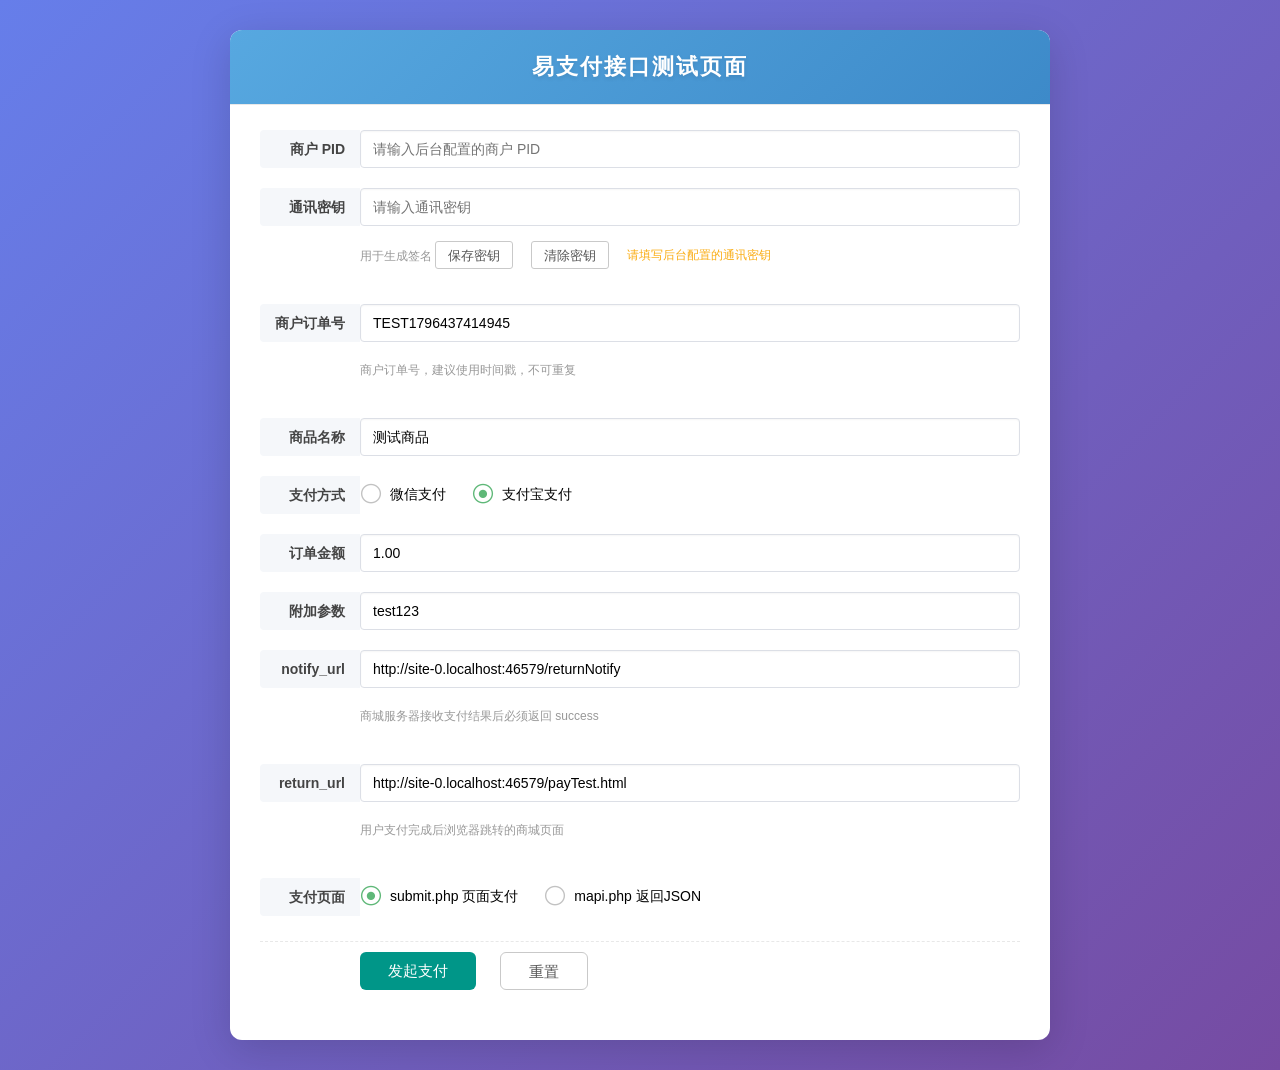
<file: src/main/webapp/payTest.html>
<!DOCTYPE html>
<html lang="zh-CN">
<head>
    <meta charset="UTF-8">
    <meta name="viewport" content="width=device-width, initial-scale=1.0">
    <title>易支付接口测试页面</title>
    <link rel="stylesheet" href="layui/css/layui.css" media="all"/>
    <style>
        * {
            margin: 0;
            padding: 0;
            box-sizing: border-box;
        }

        body {
            padding: 30px 20px;
            background: linear-gradient(135deg, #667eea 0%, #764ba2 100%);
            min-height: 100vh;
            font-family: "Microsoft YaHei", "PingFang SC", "Helvetica Neue", Arial, sans-serif;
        }

        .container {
            max-width: 820px;
            margin: 0 auto;
            background: #ffffff;
            padding: 0;
            border-radius: 12px;
            box-shadow: 0 10px 40px rgba(0, 0, 0, 0.15);
            overflow: hidden;
        }

        /* 顶部标题栏 */
        .page-header {
            background: linear-gradient(135deg, #57a8e0 0%, #3d8ac9 100%);
            padding: 22px 30px;
            border-bottom: 1px solid #e8e8e8;
        }

        .page-header h1 {
            text-align: center;
            color: #fff;
            font-size: 22px;
            font-weight: 600;
            letter-spacing: 2px;
            margin: 0;
            text-shadow: 0 2px 4px rgba(0,0,0,0.1);
        }

        /* 表单区域 */
        .form-wrapper {
            padding: 25px 30px 30px;
        }

        .layui-form-item {
            margin-bottom: 20px;
        }

        .layui-form-label {
            padding: 9px 15px;
            font-weight: 600;
            color: #444;
            background-color: #f5f7fa;
            border-radius: 4px 0 0 4px;
            min-width: 100px;
        }

        .layui-input-block {
            margin-left: 100px !important;
        }

        .layui-input {
            height: 38px;
            line-height: 38px;
            border: 1px solid #dcdfe6;
            border-radius: 4px;
            padding: 0 12px;
            transition: all 0.3s ease;
            box-shadow: inset 0 1px 2px rgba(0,0,0,0.04);
        }

        .layui-input:focus {
            border-color: #57a8e0;
            box-shadow: inset 0 1px 2px rgba(0,0,0,0.04), 0 0 0 3px rgba(87, 168, 224, 0.12);
            outline: none;
        }

        .layui-form-mid.layui-word-aux {
            color: #999;
            font-size: 12px;
            line-height: 38px;
            padding-left: 5px;
        }

        /* 密钥操作按钮 - 放在辅助文字区域 */
        .key-actions {
            display: inline-flex;
            align-items: center;
            gap: 8px;
            margin-top: 6px;
        }

        .key-actions .layui-btn {
            height: 28px;
            line-height: 28px;
            padding: 0 12px;
            font-size: 13px;
            border-radius: 3px;
            transition: all 0.2s ease;
        }

        .key-actions .layui-btn:hover {
            transform: translateY(-1px);
            box-shadow: 0 2px 6px rgba(0,0,0,0.12);
        }

        .key-status {
            display: inline-block;
            margin-left: 10px;
            color: #666;
            font-size: 12px;
            line-height: 28px;
        }

        .key-status.success {
            color: #52c41a;
        }

        .key-status.warning {
            color: #faad14;
        }

        /* 单选按钮美化 */
        .layui-form-radio {
            margin: 4px 12px 4px 0;
        }

        /* 提交按钮区域 */
        .submit-group {
            padding-top: 10px;
            border-top: 1px dashed #e8e8e8;
            margin-top: 25px;
            padding-left: 0;
        }

        .submit-group .layui-btn {
            height: 38px;
            line-height: 38px;
            padding: 0 28px;
            font-size: 15px;
            border-radius: 6px;
            transition: all 0.3s ease;
            margin-right: 10px;
        }

        .submit-group .layui-btn:hover {
            transform: translateY(-2px);
            box-shadow: 0 4px 12px rgba(0,0,0,0.15);
        }

        .submit-group .layui-btn-primary:hover {
            border-color: #57a8e0;
            color: #57a8e0;
        }

        /* 结果区域 */
        .result-box {
            margin: 0;
            padding: 0;
            background: #fafbfc;
            border-top: 1px solid #e8e8e8;
            display: none;
        }

        .result-box .result-header {
            background: #f0f5fa;
            padding: 14px 30px;
            border-bottom: 1px solid #e8e8e8;
        }

        .result-box .result-header h3 {
            margin: 0;
            font-size: 16px;
            color: #3d8ac9;
            font-weight: 600;
        }

        .result-box .result-body {
            padding: 20px 30px;
        }

        .order-info {
            margin: 15px 0;
            padding: 14px 18px;
            background: linear-gradient(135deg, #e8f4ff 0%, #f0f8ff 100%);
            border-radius: 6px;
            border-left: 4px solid #57a8e0;
        }

        .order-info p {
            margin: 6px 0;
            line-height: 1.8;
            color: #555;
        }

        .order-info p strong {
            color: #333;
        }

        .qrcode-container {
            text-align: center;
            margin: 20px 0;
        }

        .qrcode-img {
            max-width: 200px;
            height: auto;
            border-radius: 8px;
            box-shadow: 0 4px 12px rgba(0,0,0,0.1);
        }

        .result-box .layui-btn-container {
            margin: 18px 0;
            padding-left: 0;
        }

        .result-box .layui-btn {
            height: 34px;
            line-height: 34px;
            padding: 0 18px;
            font-size: 13px;
            border-radius: 4px;
            transition: all 0.2s ease;
        }

        .result-box .layui-btn:hover {
            transform: translateY(-1px);
            box-shadow: 0 2px 6px rgba(0,0,0,0.12);
        }

        .result-details {
            margin-top: 15px;
        }

        .result-details pre {
            background: #2d3748;
            color: #e2e8f0;
            padding: 16px 20px;
            border-radius: 6px;
            font-size: 13px;
            line-height: 1.6;
            overflow-x: auto;
            max-height: 400px;
            overflow-y: auto;
        }

        /* 滚动条美化 */
        .result-details pre::-webkit-scrollbar {
            width: 6px;
            height: 6px;
        }

        .result-details pre::-webkit-scrollbar-thumb {
            background: #4a5568;
            border-radius: 3px;
        }

        .result-details pre::-webkit-scrollbar-track {
            background: #2d3748;
        }

        /* loading */
        #loading {
            text-align: center;
            display: none;
        }

        #loading img {
            display: inline-block;
        }

        /* 响应式 */
        @media (max-width: 600px) {
            body {
                padding: 15px 10px;
            }

            .container {
                border-radius: 8px;
            }

            .page-header {
                padding: 18px 15px;
            }

            .page-header h1 {
                font-size: 18px;
            }

            .form-wrapper {
                padding: 20px 15px;
            }

            .layui-form-label {
                min-width: 80px;
                padding: 8px 10px;
                font-size: 13px;
            }

            .layui-input-block {
                margin-left: 80px !important;
            }

            .result-box .result-header,
            .result-box .result-body {
                padding: 14px 15px;
            }
        }
    </style>
</head>
<body>
<div class="container">
    <div class="page-header">
        <h1>易支付接口测试页面</h1>
    </div>

    <!-- 添加居中的loading图标 -->
    <!--<div id="loading"><img src="payPage/loading.gif" alt="加载中..."></div>-->

    <div class="form-wrapper">
        <form class="layui-form" action="" lay-filter="payForm">
            <div class="layui-form-item">
                <label class="layui-form-label">商户 PID</label>
                <div class="layui-input-block">
                    <input type="text" name="pid" placeholder="请输入后台配置的商户 PID" autocomplete="off" class="layui-input">
                </div>
            </div>

            <div class="layui-form-item">
                <label class="layui-form-label">通讯密钥</label>
                <div class="layui-input-block">
                    <input type="text" name="key" placeholder="请输入通讯密钥" autocomplete="off" class="layui-input"
                           id="keyInput">
                    <div class="layui-form-mid layui-word-aux">
                        用于生成签名
                        <div class="key-actions">
                            <button type="button" class="layui-btn layui-btn-primary layui-btn-sm" id="saveKeyBtn">保存密钥</button>
                            <button type="button" class="layui-btn layui-btn-primary layui-btn-sm" id="clearKeyBtn">清除密钥</button>
                            <span class="key-status" id="keyStatus"></span>
                        </div>
                    </div>
                </div>
            </div>

            <div class="layui-form-item">
                <label class="layui-form-label">商户订单号</label>
                <div class="layui-input-block">
                    <input type="text" name="out_trade_no" placeholder="请输入商户订单号" autocomplete="off" class="layui-input"
                           value="">
                    <div class="layui-form-mid layui-word-aux">商户订单号，建议使用时间戳，不可重复</div>
                </div>
            </div>

            <div class="layui-form-item">
                <label class="layui-form-label">商品名称</label>
                <div class="layui-input-block">
                    <input type="text" name="name" placeholder="请输入商品名称" autocomplete="off" class="layui-input"
                           value="测试商品">
                </div>
            </div>

            <div class="layui-form-item">
                <label class="layui-form-label">支付方式</label>
                <div class="layui-input-block">
                    <input type="radio" name="type" value="1" title="微信支付">
                    <input type="radio" name="type" value="2" title="支付宝支付" checked>
                </div>
            </div>

            <div class="layui-form-item">
                <label class="layui-form-label">订单金额</label>
                <div class="layui-input-block">
                    <input type="number" name="money" placeholder="请输入订单金额" autocomplete="off" class="layui-input"
                           step="0.01" value="1.00">
                </div>
            </div>

            <div class="layui-form-item">
                <label class="layui-form-label">附加参数</label>
                <div class="layui-input-block">
                    <input type="text" name="param" placeholder="请输入附加参数(可选)" autocomplete="off"
                           class="layui-input" value="test123">
                </div>
            </div>

            <div class="layui-form-item">
                <label class="layui-form-label">notify_url</label>
                <div class="layui-input-block">
                    <input type="url" name="notifyUrl" autocomplete="off" class="layui-input">
                    <div class="layui-form-mid layui-word-aux">商城服务器接收支付结果后必须返回 success</div>
                </div>
            </div>

            <div class="layui-form-item">
                <label class="layui-form-label">return_url</label>
                <div class="layui-input-block">
                    <input type="url" name="returnUrl" autocomplete="off" class="layui-input">
                    <div class="layui-form-mid layui-word-aux">用户支付完成后浏览器跳转的商城页面</div>
                </div>
            </div>

            <div class="layui-form-item">
                <label class="layui-form-label">支付页面</label>
                <div class="layui-input-block">
                    <input type="radio" name="mode" value="submit" title="submit.php 页面支付" checked>
                    <input type="radio" name="mode" value="mapi" title="mapi.php 返回JSON">
                </div>
            </div>

            <div class="layui-form-item submit-group">
                <div class="layui-input-block">
                    <button class="layui-btn" lay-submit lay-filter="createOrder">发起支付</button>
                    <button type="reset" class="layui-btn layui-btn-primary">重置</button>
                </div>
            </div>
        </form>
    </div>

    <div class="result-box" id="resultBox">
        <div class="result-header">
            <h3>支付信息</h3>
        </div>
        <div class="result-body">
            <div class="order-info" id="orderInfo"></div>
            <div class="qrcode-container" id="qrcodeContainer"></div>
            <div class="layui-btn-container">
                <button class="layui-btn layui-btn-normal" id="checkOrderBtn">查询订单状态</button>
                <button class="layui-btn layui-btn-danger" id="closeOrderBtn">关闭订单</button>
            </div>
            <div class="result-details" id="resultDetails"></div>
        </div>
    </div>
</div>

<script src="layui/layui.js"></script>
<script>
    layui.use(['form', 'layer', 'jquery'], function () {
        var form = layui.form;
        var layer = layui.layer;
        var $ = layui.jquery;

        // 页面加载完成后生成时间戳作为默认订单号，并尝试加载保存的密钥
        $(document).ready(function () {
            $("input[name='pid']").val(localStorage.getItem('paymentTestPid') || '');
            $("input[name='out_trade_no']").val('TEST' + new Date().getTime());
            $("input[name='notifyUrl']").val(window.location.origin + '/returnNotify');
            $("input[name='returnUrl']").val(window.location.origin + '/payTest.html');
            showReturnQuery();

            // 尝试从localStorage加载保存的密钥
            loadSavedKey();
        });

        // 保存密钥到localStorage
        $('#saveKeyBtn').click(function () {
            var key = $('#keyInput').val().trim();
            if (key) {
                localStorage.setItem('paymentTestKey', key);
                localStorage.setItem('paymentTestPid', $("input[name='pid']").val().trim());
                $('#keyStatus').text('密钥已保存').addClass('success').removeClass('warning');
                setTimeout(() => {
                    $('#keyStatus').text('');
                }, 3000);
            } else {
                layer.msg('请输入有效的密钥', {icon: 2});
            }
        });

        // 从localStorage清除密钥
        $('#clearKeyBtn').click(function () {
            localStorage.removeItem('paymentTestKey');
            $('#keyInput').val('');
            $('#keyStatus').text('密钥已清除').addClass('warning').removeClass('success');
            setTimeout(() => {
                $('#keyStatus').text('');
            }, 3000);
        });

        // 从localStorage加载保存的密钥
        function loadSavedKey() {
            var savedKey = localStorage.getItem('paymentTestKey');
            if (savedKey) {
                $('#keyInput').val(savedKey);
                $('#keyStatus').text('已加载保存的密钥').addClass('success').removeClass('warning');
                setTimeout(() => {
                    $('#keyStatus').text('');
                }, 3000);
            } else {
                // 密钥由后台生成或修改，不能使用固定默认值
                $('#keyInput').val('');
                $('#keyStatus').text('请填写后台配置的通讯密钥').addClass('warning').removeClass('success');
            }
        }

        // 创建标准易支付订单
        form.on('submit(createOrder)', function (data) {
            var formData = data.field;

            if (!formData.pid || !formData.pid.trim()) {
                layer.msg('请输入后台配置的商户 PID', {icon: 2});
                return false;
            }
            if (!formData.key || !formData.key.trim()) {
                layer.msg('请填写后台配置的通讯密钥', {icon: 2});
                return false;
            }

            var type = formData.type === '1' ? 'wxpay' : 'alipay';
            var requestData = {
                pid: formData.pid,
                type: type,
                out_trade_no: formData.out_trade_no,
                notify_url: formData.notifyUrl,
                return_url: formData.returnUrl,
                name: formData.name,
                money: formData.money,
                param: formData.param || '',
                sign_type: 'MD5'
            };
            requestData.sign = makeEpaySign(requestData, formData.key);

            if (formData.mode === 'submit') {
                window.location.href = '/submit.php?' + $.param(requestData);
                return false;
            }

            $.ajax({
                url: '/mapi.php',
                method: 'GET',
                data: requestData,
                dataType: 'json',
                success: function (res) {
                    if (res.code === 1) {
                        showEpayResult(res, requestData, formData.key);
                    } else {
                        layer.msg('创建订单失败: ' + res.msg, {icon: 2});
                    }
                },
                error: function () {
                    layer.msg('mapi.php 请求失败，请检查接口地址和签名', {icon: 2});
                }
            });

            return false;
        });

        function makeEpaySign(params, key) {
            var content = Object.keys(params)
                .filter(function (name) {
                    return name !== 'sign' && name !== 'sign_type' &&
                        params[name] !== undefined && params[name] !== null && params[name] !== '';
                })
                .sort()
                .map(function (name) {
                    return name + '=' + params[name];
                }).join('&');
            return md5(content + key);
        }

        function showEpayResult(data, requestData, key) {
            $('#resultBox').show();
            $('#orderInfo').html('<p><strong>商户订单号：</strong>' + requestData.out_trade_no +
                '</p><p><strong>接口订单号：</strong>' + (data.trade_no || data.orderId || '') +
                '</p><p><strong>支付方式：</strong>' + requestData.type +
                '</p><p><strong>金额：</strong>' + requestData.money + ' 元</p>');
            $('#qrcodeContainer').html('<p>API 返回结果：</p><pre>' +
                $('<div>').text(JSON.stringify(data, null, 2)).html() + '</pre>' +
                (data.qrcode ? '<p><img class="qrcode-img" src="https://api.qrserver.com/v1/create-qr-code/?size=240x240&ecc=H&data=' + encodeURIComponent(data.qrcode) + '" alt="支付二维码"></p>' : ''));
            $('#resultDetails').data('outTradeNo', requestData.out_trade_no);
            $('#resultDetails').data('orderId', data.orderId || '');
            $('#resultDetails').data('pid', requestData.pid);
            $('#resultDetails').data('key', key);
            $('#resultDetails').data('type', requestData.type);
        }

        // 调用标准易支付 query.php
        $('#checkOrderBtn').click(function () {
            var outTradeNo = $('#resultDetails').data('outTradeNo');
            var pid = $('#resultDetails').data('pid');
            var key = $('#resultDetails').data('key');
            if (!outTradeNo || !pid || !key) {
                layer.msg('请先创建订单', {icon: 2});
                return;
            }

            var requestData = {
                pid: pid,
                out_trade_no: outTradeNo,
                sign_type: 'MD5'
            };
            requestData.sign = makeEpaySign(requestData, key);

            $.ajax({
                url: '/query.php',
                method: 'GET',
                data: requestData,
                dataType: 'json',
                success: function (res) {
                    $('#resultDetails').html('<pre>' +
                        $('<div>').text(JSON.stringify(res, null, 2)).html() + '</pre>');
                },
                error: function () {
                    layer.msg('query.php 请求失败', {icon: 2});
                }
            });
        });

        // 关闭订单
        $('#closeOrderBtn').click(function () {
            var orderId = $('#resultDetails').data('orderId');
            var key = $('#resultDetails').data('key');
            if (!orderId || !key) {
                layer.msg('缺少订单信息', {icon: 2});
                return;
            }

            var sign = md5(orderId + key);

            $.ajax({
                url: '/closeOrder',
                method: 'POST',
                data: {
                    orderId: orderId,
                    sign: sign
                },
                dataType: 'json',
                success: function (res) {
                    if (res.code === 1) {
                        layer.msg('订单关闭成功', {icon: 1});
                    } else {
                        layer.msg('关闭订单失败: ' + res.msg, {icon: 2});
                    }
                },
                error: function () {
                    layer.msg('关闭订单请求失败', {icon: 2});
                }
            });
        });

        function showReturnQuery() {
            if (!window.location.search || window.location.pathname.indexOf('payTest.html') < 0) {
                return;
            }
            var query = new URLSearchParams(window.location.search);
            if (query.get('trade_status') || query.get('out_trade_no')) {
                $('#resultBox').show();
                $('#orderInfo').html('<p><strong>商城页面跳转通知参数：</strong></p><pre>' +
                    $('<div>').text(JSON.stringify(Object.fromEntries(query.entries()), null, 2)).html() +
                    '</pre>');
            }
        }

        // 简单的MD5实现（实际项目中应引入完整的md5.js库）
        function md5(string) {
            function encodeUTF8(s) {
                return unescape(encodeURIComponent(s));
            }

            function hex(md5) {
                return md5.map(function (i) {
                    return (i < 16 ? '0' : '') + i.toString(16);
                }).join('');
            }

            function md5cycle(x, k) {
                var a = x[0], b = x[1], c = x[2], d = x[3];

                a = ff(a, b, c, d, k[0], 7, -680876936);
                d = ff(d, a, b, c, k[1], 12, -389564586);
                c = ff(c, d, a, b, k[2], 17, 606105819);
                b = ff(b, c, d, a, k[3], 22, -1044525330);
                a = ff(a, b, c, d, k[4], 7, -176418897);
                d = ff(d, a, b, c, k[5], 12, 1200080426);
                c = ff(c, d, a, b, k[6], 17, -1473231341);
                b = ff(b, c, d, a, k[7], 22, -45705983);
                a = ff(a, b, c, d, k[8], 7, 1770035416);
                d = ff(d, a, b, c, k[9], 12, -1958414417);
                c = ff(c, d, a, b, k[10], 17, -42063);
                b = ff(b, c, d, a, k[11], 22, -1990404162);
                a = ff(a, b, c, d, k[12], 7, 1804603682);
                d = ff(d, a, b, c, k[13], 12, -40341101);
                c = ff(c, d, a, b, k[14], 17, -1502002290);
                b = ff(b, c, d, a, k[15], 22, 1236535329);

                a = gg(a, b, c, d, k[1], 5, -165796510);
                d = gg(d, a, b, c, k[6], 9, -1069501632);
                c = gg(c, d, a, b, k[11], 14, 643717713);
                b = gg(b, c, d, a, k[0], 20, -373897302);
                a = gg(a, b, c, d, k[5], 5, -701558691);
                d = gg(d, a, b, c, k[10], 9, 38016083);
                c = gg(c, d, a, b, k[15], 14, -660478335);
                b = gg(b, c, d, a, k[4], 20, -405537848);
                a = gg(a, b, c, d, k[9], 5, 568446438);
                d = gg(d, a, b, c, k[14], 9, -1019803690);
                c = gg(c, d, a, b, k[3], 14, -187363961);
                b = gg(b, c, d, a, k[8], 20, 1163531501);
                a = gg(a, b, c, d, k[13], 5, -1444681467);
                d = gg(d, a, b, c, k[2], 9, -51403784);
                c = gg(c, d, a, b, k[7], 14, 1735328473);
                b = gg(b, c, d, a, k[12], 20, -1926607734);

                a = hh(a, b, c, d, k[5], 4, -378558);
                d = hh(d, a, b, c, k[8], 11, -2022574463);
                c = hh(c, d, a, b, k[11], 16, 1839030562);
                b = hh(b, c, d, a, k[14], 23, -35309556);
                a = hh(a, b, c, d, k[1], 4, -1530992060);
                d = hh(d, a, b, c, k[4], 11, 1272893353);
                c = hh(c, d, a, b, k[7], 16, -155497632);
                b = hh(b, c, d, a, k[10], 23, -1094730640);
                a = hh(a, b, c, d, k[13], 4, 681279174);
                d = hh(d, a, b, c, k[0], 11, -358537222);
                c = hh(c, d, a, b, k[3], 16, -722521979);
                b = hh(b, c, d, a, k[6], 23, 76029189);
                a = hh(a, b, c, d, k[9], 4, -640364487);
                d = hh(d, a, b, c, k[12], 11, -421815835);
                c = hh(c, d, a, b, k[15], 16, 530742520);
                b = hh(b, c, d, a, k[2], 23, -995338651);

                a = ii(a, b, c, d, k[0], 6, -198630844);
                d = ii(d, a, b, c, k[7], 10, 1126891415);
                c = ii(c, d, a, b, k[14], 15, -1416354905);
                b = ii(b, c, d, a, k[5], 21, -57434055);
                a = ii(a, b, c, d, k[12], 6, 1700485571);
                d = ii(d, a, b, c, k[3], 10, -1894986606);
                c = ii(c, d, a, b, k[10], 15, -1051523);
                b = ii(b, c, d, a, k[1], 21, -2054922799);
                a = ii(a, b, c, d, k[8], 6, 1873313359);
                d = ii(d, a, b, c, k[15], 10, -30611744);
                c = ii(c, d, a, b, k[6], 15, -1560198380);
                b = ii(b, c, d, a, k[13], 21, 1309151649);
                a = ii(a, b, c, d, k[4], 6, -145523070);
                d = ii(d, a, b, c, k[11], 10, -1120210379);
                c = ii(c, d, a, b, k[2], 15, 718787259);
                b = ii(b, c, d, a, k[9], 21, -343485551);

                x[0] = add32(a, x[0]);
                x[1] = add32(b, x[1]);
                x[2] = add32(c, x[2]);
                x[3] = add32(d, x[3]);
            }

            function cmn(q, a, b, x, s, t) {
                a = add32(add32(a, q), add32(x, t));
                return add32((a << s) | (a >>> (32 - s)), b);
            }

            function ff(a, b, c, d, x, s, t) {
                return cmn((b & c) | ((~b) & d), a, b, x, s, t);
            }

            function gg(a, b, c, d, x, s, t) {
                return cmn((b & d) | (c & (~d)), a, b, x, s, t);
            }

            function hh(a, b, c, d, x, s, t) {
                return cmn(b ^ c ^ d, a, b, x, s, t);
            }

            function ii(a, b, c, d, x, s, t) {
                return cmn(c ^ (b | (~d)), a, b, x, s, t);
            }

            function md5blk(s) {
                var md5blks = [],
                    i;
                for (i = 0; i < 64; i += 4) {
                    md5blks[i >> 2] = s.charCodeAt(i) + (s.charCodeAt(i + 1) << 8) + (s.charCodeAt(i + 2) << 16) + (s.charCodeAt(i + 3) << 24);
                }
                return md5blks;
            }

            var hex_chr = '0123456789abcdef'.split('');

            function rhex(n) {
                var s = '',
                    j = 0;
                for (; j < 4; j++)
                    s += hex_chr[(n >> (j * 8 + 4)) & 0x0F] + hex_chr[(n >> (j * 8)) & 0x0F];
                return s;
            }

            function hex(x) {
                for (var i = 0; i < x.length; i++)
                    x[i] = rhex(x[i]);
                return x.join('');
            }

            function md5(s) {
                return hex(md51(s));
            }

            function md51(s) {
                var n = s.length,
                    state = [1732584193, -271733879, -1732584194, 271733878],
                    i;
                for (i = 64; i <= s.length; i += 64) {
                    md5cycle(state, md5blk(s.substring(i - 64, i)));
                }
                s = s.substring(i - 64);
                var tail = [0, 0, 0, 0, 0, 0, 0, 0, 0, 0, 0, 0, 0, 0, 0, 0];
                for (i = 0; i < s.length; i++)
                    tail[i >> 2] |= s.charCodeAt(i) << ((i % 4) << 3);
                tail[i >> 2] |= 0x80 << ((i % 4) << 3);
                if (i > 55) {
                    md5cycle(state, tail);
                    for (i = 0; i < 16; i++) tail[i] = 0;
                }
                tail[14] = n * 8;
                md5cycle(state, tail);
                return state;
            }

            function add32(a, b) {
                return (a + b) & 0xFFFFFFFF;
            }

            if (md5('hello') != '5d41402abc4b2a76b9719d911017c592') {
                function add32(x, y) {
                    var lsw = (x & 0xFFFF) + (y & 0xFFFF),
                        msw = (x >> 16) + (y >> 16) + (lsw >> 16);
                    return (msw << 16) | (lsw & 0xFFFF);
                }
            }

            return md5(encodeUTF8(string));
        }
    });
</script>
</body>
</html>
</file>
<file: src/main/webapp/layui/css/layui.css>
/** layui-v2.4.5 MIT License By https://www.layui.com */
 .layui-inline,img{display:inline-block;vertical-align:middle}h1,h2,h3,h4,h5,h6{font-weight:400}.layui-edge,.layui-header,.layui-inline,.layui-main{position:relative}.layui-elip,.layui-form-checkbox span,.layui-form-pane .layui-form-label{text-overflow:ellipsis;white-space:nowrap}.layui-btn,.layui-edge,.layui-inline,img{vertical-align:middle}.layui-btn,.layui-disabled,.layui-icon,.layui-unselect{-webkit-user-select:none;-ms-user-select:none;-moz-user-select:none}blockquote,body,button,dd,div,dl,dt,form,h1,h2,h3,h4,h5,h6,input,li,ol,p,pre,td,textarea,th,ul{margin:0;padding:0;-webkit-tap-highlight-color:rgba(0,0,0,0)}a:active,a:hover{outline:0}img{border:none}li{list-style:none}table{border-collapse:collapse;border-spacing:0}h4,h5,h6{font-size:100%}button,input,optgroup,option,select,textarea{font-family:inherit;font-size:inherit;font-style:inherit;font-weight:inherit;outline:0}pre{white-space:pre-wrap;white-space:-moz-pre-wrap;white-space:-pre-wrap;white-space:-o-pre-wrap;word-wrap:break-word}body{line-height:24px;font:14px Helvetica Neue,Helvetica,PingFang SC,Tahoma,Arial,sans-serif}hr{height:1px;margin:10px 0;border:0;clear:both}a{color:#333;text-decoration:none}a:hover{color:#777}a cite{font-style:normal;*cursor:pointer}.layui-border-box,.layui-border-box *{box-sizing:border-box}.layui-box,.layui-box *{box-sizing:content-box}.layui-clear{clear:both;*zoom:1}.layui-clear:after{content:'\20';clear:both;*zoom:1;display:block;height:0}.layui-inline{*display:inline;*zoom:1}.layui-edge{display:inline-block;width:0;height:0;border-width:6px;border-style:dashed;border-color:transparent;overflow:hidden}.layui-edge-top{top:-4px;border-bottom-color:#999;border-bottom-style:solid}.layui-edge-right{border-left-color:#999;border-left-style:solid}.layui-edge-bottom{top:2px;border-top-color:#999;border-top-style:solid}.layui-edge-left{border-right-color:#999;border-right-style:solid}.layui-elip{overflow:hidden}.layui-disabled,.layui-disabled:hover{color:#d2d2d2!important;cursor:not-allowed!important}.layui-circle{border-radius:100%}.layui-show{display:block!important}.layui-hide{display:none!important}@font-face{font-family:layui-icon;src:url(../font/iconfont.eot?v=240);src:url(../font/iconfont.eot?v=240#iefix) format('embedded-opentype'),url(../font/iconfont.svg?v=240#iconfont) format('svg'),url(../font/iconfont.woff?v=240) format('woff'),url(../font/iconfont.ttf?v=240) format('truetype')}.layui-icon{font-family:layui-icon!important;font-size:16px;font-style:normal;-webkit-font-smoothing:antialiased;-moz-osx-font-smoothing:grayscale}.layui-icon-reply-fill:before{content:"\e611"}.layui-icon-set-fill:before{content:"\e614"}.layui-icon-menu-fill:before{content:"\e60f"}.layui-icon-search:before{content:"\e615"}.layui-icon-share:before{content:"\e641"}.layui-icon-set-sm:before{content:"\e620"}.layui-icon-engine:before{content:"\e628"}.layui-icon-close:before{content:"\1006"}.layui-icon-close-fill:before{content:"\1007"}.layui-icon-chart-screen:before{content:"\e629"}.layui-icon-star:before{content:"\e600"}.layui-icon-circle-dot:before{content:"\e617"}.layui-icon-chat:before{content:"\e606"}.layui-icon-release:before{content:"\e609"}.layui-icon-list:before{content:"\e60a"}.layui-icon-chart:before{content:"\e62c"}.layui-icon-ok-circle:before{content:"\1005"}.layui-icon-layim-theme:before{content:"\e61b"}.layui-icon-table:before{content:"\e62d"}.layui-icon-right:before{content:"\e602"}.layui-icon-left:before{content:"\e603"}.layui-icon-cart-simple:before{content:"\e698"}.layui-icon-face-cry:before{content:"\e69c"}.layui-icon-face-smile:before{content:"\e6af"}.layui-icon-survey:before{content:"\e6b2"}.layui-icon-tree:before{content:"\e62e"}.layui-icon-upload-circle:before{content:"\e62f"}.layui-icon-add-circle:before{content:"\e61f"}.layui-icon-download-circle:before{content:"\e601"}.layui-icon-templeate-1:before{content:"\e630"}.layui-icon-util:before{content:"\e631"}.layui-icon-face-surprised:before{content:"\e664"}.layui-icon-edit:before{content:"\e642"}.layui-icon-speaker:before{content:"\e645"}.layui-icon-down:before{content:"\e61a"}.layui-icon-file:before{content:"\e621"}.layui-icon-layouts:before{content:"\e632"}.layui-icon-rate-half:before{content:"\e6c9"}.layui-icon-add-circle-fine:before{content:"\e608"}.layui-icon-prev-circle:before{content:"\e633"}.layui-icon-read:before{content:"\e705"}.layui-icon-404:before{content:"\e61c"}.layui-icon-carousel:before{content:"\e634"}.layui-icon-help:before{content:"\e607"}.layui-icon-code-circle:before{content:"\e635"}.layui-icon-water:before{content:"\e636"}.layui-icon-username:before{content:"\e66f"}.layui-icon-find-fill:before{content:"\e670"}.layui-icon-about:before{content:"\e60b"}.layui-icon-location:before{content:"\e715"}.layui-icon-up:before{content:"\e619"}.layui-icon-pause:before{content:"\e651"}.layui-icon-date:before{content:"\e637"}.layui-icon-layim-uploadfile:before{content:"\e61d"}.layui-icon-delete:before{content:"\e640"}.layui-icon-play:before{content:"\e652"}.layui-icon-top:before{content:"\e604"}.layui-icon-friends:before{content:"\e612"}.layui-icon-refresh-3:before{content:"\e9aa"}.layui-icon-ok:before{content:"\e605"}.layui-icon-layer:before{content:"\e638"}.layui-icon-face-smile-fine:before{content:"\e60c"}.layui-icon-dollar:before{content:"\e659"}.layui-icon-group:before{content:"\e613"}.layui-icon-layim-download:before{content:"\e61e"}.layui-icon-picture-fine:before{content:"\e60d"}.layui-icon-link:before{content:"\e64c"}.layui-icon-diamond:before{content:"\e735"}.layui-icon-log:before{content:"\e60e"}.layui-icon-rate-solid:before{content:"\e67a"}.layui-icon-fonts-del:before{content:"\e64f"}.layui-icon-unlink:before{content:"\e64d"}.layui-icon-fonts-clear:before{content:"\e639"}.layui-icon-triangle-r:before{content:"\e623"}.layui-icon-circle:before{content:"\e63f"}.layui-icon-radio:before{content:"\e643"}.layui-icon-align-center:before{content:"\e647"}.layui-icon-align-right:before{content:"\e648"}.layui-icon-align-left:before{content:"\e649"}.layui-icon-loading-1:before{content:"\e63e"}.layui-icon-return:before{content:"\e65c"}.layui-icon-fonts-strong:before{content:"\e62b"}.layui-icon-upload:before{content:"\e67c"}.layui-icon-dialogue:before{content:"\e63a"}.layui-icon-video:before{content:"\e6ed"}.layui-icon-headset:before{content:"\e6fc"}.layui-icon-cellphone-fine:before{content:"\e63b"}.layui-icon-add-1:before{content:"\e654"}.layui-icon-face-smile-b:before{content:"\e650"}.layui-icon-fonts-html:before{content:"\e64b"}.layui-icon-form:before{content:"\e63c"}.layui-icon-cart:before{content:"\e657"}.layui-icon-camera-fill:before{content:"\e65d"}.layui-icon-tabs:before{content:"\e62a"}.layui-icon-fonts-code:before{content:"\e64e"}.layui-icon-fire:before{content:"\e756"}.layui-icon-set:before{content:"\e716"}.layui-icon-fonts-u:before{content:"\e646"}.layui-icon-triangle-d:before{content:"\e625"}.layui-icon-tips:before{content:"\e702"}.layui-icon-picture:before{content:"\e64a"}.layui-icon-more-vertical:before{content:"\e671"}.layui-icon-flag:before{content:"\e66c"}.layui-icon-loading:before{content:"\e63d"}.layui-icon-fonts-i:before{content:"\e644"}.layui-icon-refresh-1:before{content:"\e666"}.layui-icon-rmb:before{content:"\e65e"}.layui-icon-home:before{content:"\e68e"}.layui-icon-user:before{content:"\e770"}.layui-icon-notice:before{content:"\e667"}.layui-icon-login-weibo:before{content:"\e675"}.layui-icon-voice:before{content:"\e688"}.layui-icon-upload-drag:before{content:"\e681"}.layui-icon-login-qq:before{content:"\e676"}.layui-icon-snowflake:before{content:"\e6b1"}.layui-icon-file-b:before{content:"\e655"}.layui-icon-template:before{content:"\e663"}.layui-icon-auz:before{content:"\e672"}.layui-icon-console:before{content:"\e665"}.layui-icon-app:before{content:"\e653"}.layui-icon-prev:before{content:"\e65a"}.layui-icon-website:before{content:"\e7ae"}.layui-icon-next:before{content:"\e65b"}.layui-icon-component:before{content:"\e857"}.layui-icon-more:before{content:"\e65f"}.layui-icon-login-wechat:before{content:"\e677"}.layui-icon-shrink-right:before{content:"\e668"}.layui-icon-spread-left:before{content:"\e66b"}.layui-icon-camera:before{content:"\e660"}.layui-icon-note:before{content:"\e66e"}.layui-icon-refresh:before{content:"\e669"}.layui-icon-female:before{content:"\e661"}.layui-icon-male:before{content:"\e662"}.layui-icon-password:before{content:"\e673"}.layui-icon-senior:before{content:"\e674"}.layui-icon-theme:before{content:"\e66a"}.layui-icon-tread:before{content:"\e6c5"}.layui-icon-praise:before{content:"\e6c6"}.layui-icon-star-fill:before{content:"\e658"}.layui-icon-rate:before{content:"\e67b"}.layui-icon-template-1:before{content:"\e656"}.layui-icon-vercode:before{content:"\e679"}.layui-icon-cellphone:before{content:"\e678"}.layui-icon-screen-full:before{content:"\e622"}.layui-icon-screen-restore:before{content:"\e758"}.layui-icon-cols:before{content:"\e610"}.layui-icon-export:before{content:"\e67d"}.layui-icon-print:before{content:"\e66d"}.layui-icon-slider:before{content:"\e714"}.layui-main{width:1140px;margin:0 auto}.layui-header{z-index:1000;height:60px}.layui-header a:hover{transition:all .5s;-webkit-transition:all .5s}.layui-side{position:fixed;left:0;top:0;bottom:0;z-index:999;width:200px;overflow-x:hidden}.layui-side-scroll{position:relative;width:220px;height:100%;overflow-x:hidden}.layui-body{position:absolute;left:200px;right:0;top:0;bottom:0;z-index:998;width:auto;overflow:hidden;overflow-y:auto;box-sizing:border-box}.layui-layout-body{overflow:hidden}.layui-layout-admin .layui-header{background-color:#23262E}.layui-layout-admin .layui-side{top:60px;width:200px;overflow-x:hidden}.layui-layout-admin .layui-body{top:60px;bottom:44px}.layui-layout-admin .layui-main{width:auto;margin:0 15px}.layui-layout-admin .layui-footer{position:fixed;left:200px;right:0;bottom:0;height:44px;line-height:44px;padding:0 15px;background-color:#eee}.layui-layout-admin .layui-logo{position:absolute;left:0;top:0;width:200px;height:100%;line-height:60px;text-align:center;color:#009688;font-size:16px}.layui-layout-admin .layui-header .layui-nav{background:0 0}.layui-layout-left{position:absolute!important;left:200px;top:0}.layui-layout-right{position:absolute!important;right:0;top:0}.layui-container{position:relative;margin:0 auto;padding:0 15px;box-sizing:border-box}.layui-fluid{position:relative;margin:0 auto;padding:0 15px}.layui-row:after,.layui-row:before{content:'';display:block;clear:both}.layui-col-lg1,.layui-col-lg10,.layui-col-lg11,.layui-col-lg12,.layui-col-lg2,.layui-col-lg3,.layui-col-lg4,.layui-col-lg5,.layui-col-lg6,.layui-col-lg7,.layui-col-lg8,.layui-col-lg9,.layui-col-md1,.layui-col-md10,.layui-col-md11,.layui-col-md12,.layui-col-md2,.layui-col-md3,.layui-col-md4,.layui-col-md5,.layui-col-md6,.layui-col-md7,.layui-col-md8,.layui-col-md9,.layui-col-sm1,.layui-col-sm10,.layui-col-sm11,.layui-col-sm12,.layui-col-sm2,.layui-col-sm3,.layui-col-sm4,.layui-col-sm5,.layui-col-sm6,.layui-col-sm7,.layui-col-sm8,.layui-col-sm9,.layui-col-xs1,.layui-col-xs10,.layui-col-xs11,.layui-col-xs12,.layui-col-xs2,.layui-col-xs3,.layui-col-xs4,.layui-col-xs5,.layui-col-xs6,.layui-col-xs7,.layui-col-xs8,.layui-col-xs9{position:relative;display:block;box-sizing:border-box}.layui-col-xs1,.layui-col-xs10,.layui-col-xs11,.layui-col-xs12,.layui-col-xs2,.layui-col-xs3,.layui-col-xs4,.layui-col-xs5,.layui-col-xs6,.layui-col-xs7,.layui-col-xs8,.layui-col-xs9{float:left}.layui-col-xs1{width:8.33333333%}.layui-col-xs2{width:16.66666667%}.layui-col-xs3{width:25%}.layui-col-xs4{width:33.33333333%}.layui-col-xs5{width:41.66666667%}.layui-col-xs6{width:50%}.layui-col-xs7{width:58.33333333%}.layui-col-xs8{width:66.66666667%}.layui-col-xs9{width:75%}.layui-col-xs10{width:83.33333333%}.layui-col-xs11{width:91.66666667%}.layui-col-xs12{width:100%}.layui-col-xs-offset1{margin-left:8.33333333%}.layui-col-xs-offset2{margin-left:16.66666667%}.layui-col-xs-offset3{margin-left:25%}.layui-col-xs-offset4{margin-left:33.33333333%}.layui-col-xs-offset5{margin-left:41.66666667%}.layui-col-xs-offset6{margin-left:50%}.layui-col-xs-offset7{margin-left:58.33333333%}.layui-col-xs-offset8{margin-left:66.66666667%}.layui-col-xs-offset9{margin-left:75%}.layui-col-xs-offset10{margin-left:83.33333333%}.layui-col-xs-offset11{margin-left:91.66666667%}.layui-col-xs-offset12{margin-left:100%}@media screen and (max-width:768px){.layui-hide-xs{display:none!important}.layui-show-xs-block{display:block!important}.layui-show-xs-inline{display:inline!important}.layui-show-xs-inline-block{display:inline-block!important}}@media screen and (min-width:768px){.layui-container{width:750px}.layui-hide-sm{display:none!important}.layui-show-sm-block{display:block!important}.layui-show-sm-inline{display:inline!important}.layui-show-sm-inline-block{display:inline-block!important}.layui-col-sm1,.layui-col-sm10,.layui-col-sm11,.layui-col-sm12,.layui-col-sm2,.layui-col-sm3,.layui-col-sm4,.layui-col-sm5,.layui-col-sm6,.layui-col-sm7,.layui-col-sm8,.layui-col-sm9{float:left}.layui-col-sm1{width:8.33333333%}.layui-col-sm2{width:16.66666667%}.layui-col-sm3{width:25%}.layui-col-sm4{width:33.33333333%}.layui-col-sm5{width:41.66666667%}.layui-col-sm6{width:50%}.layui-col-sm7{width:58.33333333%}.layui-col-sm8{width:66.66666667%}.layui-col-sm9{width:75%}.layui-col-sm10{width:83.33333333%}.layui-col-sm11{width:91.66666667%}.layui-col-sm12{width:100%}.layui-col-sm-offset1{margin-left:8.33333333%}.layui-col-sm-offset2{margin-left:16.66666667%}.layui-col-sm-offset3{margin-left:25%}.layui-col-sm-offset4{margin-left:33.33333333%}.layui-col-sm-offset5{margin-left:41.66666667%}.layui-col-sm-offset6{margin-left:50%}.layui-col-sm-offset7{margin-left:58.33333333%}.layui-col-sm-offset8{margin-left:66.66666667%}.layui-col-sm-offset9{margin-left:75%}.layui-col-sm-offset10{margin-left:83.33333333%}.layui-col-sm-offset11{margin-left:91.66666667%}.layui-col-sm-offset12{margin-left:100%}}@media screen and (min-width:992px){.layui-container{width:970px}.layui-hide-md{display:none!important}.layui-show-md-block{display:block!important}.layui-show-md-inline{display:inline!important}.layui-show-md-inline-block{display:inline-block!important}.layui-col-md1,.layui-col-md10,.layui-col-md11,.layui-col-md12,.layui-col-md2,.layui-col-md3,.layui-col-md4,.layui-col-md5,.layui-col-md6,.layui-col-md7,.layui-col-md8,.layui-col-md9{float:left}.layui-col-md1{width:8.33333333%}.layui-col-md2{width:16.66666667%}.layui-col-md3{width:25%}.layui-col-md4{width:33.33333333%}.layui-col-md5{width:41.66666667%}.layui-col-md6{width:50%}.layui-col-md7{width:58.33333333%}.layui-col-md8{width:66.66666667%}.layui-col-md9{width:75%}.layui-col-md10{width:83.33333333%}.layui-col-md11{width:91.66666667%}.layui-col-md12{width:100%}.layui-col-md-offset1{margin-left:8.33333333%}.layui-col-md-offset2{margin-left:16.66666667%}.layui-col-md-offset3{margin-left:25%}.layui-col-md-offset4{margin-left:33.33333333%}.layui-col-md-offset5{margin-left:41.66666667%}.layui-col-md-offset6{margin-left:50%}.layui-col-md-offset7{margin-left:58.33333333%}.layui-col-md-offset8{margin-left:66.66666667%}.layui-col-md-offset9{margin-left:75%}.layui-col-md-offset10{margin-left:83.33333333%}.layui-col-md-offset11{margin-left:91.66666667%}.layui-col-md-offset12{margin-left:100%}}@media screen and (min-width:1200px){.layui-container{width:1170px}.layui-hide-lg{display:none!important}.layui-show-lg-block{display:block!important}.layui-show-lg-inline{display:inline!important}.layui-show-lg-inline-block{display:inline-block!important}.layui-col-lg1,.layui-col-lg10,.layui-col-lg11,.layui-col-lg12,.layui-col-lg2,.layui-col-lg3,.layui-col-lg4,.layui-col-lg5,.layui-col-lg6,.layui-col-lg7,.layui-col-lg8,.layui-col-lg9{float:left}.layui-col-lg1{width:8.33333333%}.layui-col-lg2{width:16.66666667%}.layui-col-lg3{width:25%}.layui-col-lg4{width:33.33333333%}.layui-col-lg5{width:41.66666667%}.layui-col-lg6{width:50%}.layui-col-lg7{width:58.33333333%}.layui-col-lg8{width:66.66666667%}.layui-col-lg9{width:75%}.layui-col-lg10{width:83.33333333%}.layui-col-lg11{width:91.66666667%}.layui-col-lg12{width:100%}.layui-col-lg-offset1{margin-left:8.33333333%}.layui-col-lg-offset2{margin-left:16.66666667%}.layui-col-lg-offset3{margin-left:25%}.layui-col-lg-offset4{margin-left:33.33333333%}.layui-col-lg-offset5{margin-left:41.66666667%}.layui-col-lg-offset6{margin-left:50%}.layui-col-lg-offset7{margin-left:58.33333333%}.layui-col-lg-offset8{margin-left:66.66666667%}.layui-col-lg-offset9{margin-left:75%}.layui-col-lg-offset10{margin-left:83.33333333%}.layui-col-lg-offset11{margin-left:91.66666667%}.layui-col-lg-offset12{margin-left:100%}}.layui-col-space1{margin:-.5px}.layui-col-space1>*{padding:.5px}.layui-col-space3{margin:-1.5px}.layui-col-space3>*{padding:1.5px}.layui-col-space5{margin:-2.5px}.layui-col-space5>*{padding:2.5px}.layui-col-space8{margin:-3.5px}.layui-col-space8>*{padding:3.5px}.layui-col-space10{margin:-5px}.layui-col-space10>*{padding:5px}.layui-col-space12{margin:-6px}.layui-col-space12>*{padding:6px}.layui-col-space15{margin:-7.5px}.layui-col-space15>*{padding:7.5px}.layui-col-space18{margin:-9px}.layui-col-space18>*{padding:9px}.layui-col-space20{margin:-10px}.layui-col-space20>*{padding:10px}.layui-col-space22{margin:-11px}.layui-col-space22>*{padding:11px}.layui-col-space25{margin:-12.5px}.layui-col-space25>*{padding:12.5px}.layui-col-space30{margin:-15px}.layui-col-space30>*{padding:15px}.layui-btn,.layui-input,.layui-select,.layui-textarea,.layui-upload-button{outline:0;-webkit-appearance:none;transition:all .3s;-webkit-transition:all .3s;box-sizing:border-box}.layui-elem-quote{margin-bottom:10px;padding:15px;line-height:22px;border-left:5px solid #009688;border-radius:0 2px 2px 0;background-color:#f2f2f2}.layui-quote-nm{border-style:solid;border-width:1px 1px 1px 5px;background:0 0}.layui-elem-field{margin-bottom:10px;padding:0;border-width:1px;border-style:solid}.layui-elem-field legend{margin-left:20px;padding:0 10px;font-size:20px;font-weight:300}.layui-field-title{margin:10px 0 20px;border-width:1px 0 0}.layui-field-box{padding:10px 15px}.layui-field-title .layui-field-box{padding:10px 0}.layui-progress{position:relative;height:6px;border-radius:20px;background-color:#e2e2e2}.layui-progress-bar{position:absolute;left:0;top:0;width:0;max-width:100%;height:6px;border-radius:20px;text-align:right;background-color:#5FB878;transition:all .3s;-webkit-transition:all .3s}.layui-progress-big,.layui-progress-big .layui-progress-bar{height:18px;line-height:18px}.layui-progress-text{position:relative;top:-20px;line-height:18px;font-size:12px;color:#666}.layui-progress-big .layui-progress-text{position:static;padding:0 10px;color:#fff}.layui-collapse{border-width:1px;border-style:solid;border-radius:2px}.layui-colla-content,.layui-colla-item{border-top-width:1px;border-top-style:solid}.layui-colla-item:first-child{border-top:none}.layui-colla-title{position:relative;height:42px;line-height:42px;padding:0 15px 0 35px;color:#333;background-color:#f2f2f2;cursor:pointer;font-size:14px;overflow:hidden}.layui-colla-content{display:none;padding:10px 15px;line-height:22px;color:#666}.layui-colla-icon{position:absolute;left:15px;top:0;font-size:14px}.layui-card{margin-bottom:15px;border-radius:2px;background-color:#fff;box-shadow:0 1px 2px 0 rgba(0,0,0,.05)}.layui-card:last-child{margin-bottom:0}.layui-card-header{position:relative;height:42px;line-height:42px;padding:0 15px;border-bottom:1px solid #f6f6f6;color:#333;border-radius:2px 2px 0 0;font-size:14px}.layui-bg-black,.layui-bg-blue,.layui-bg-cyan,.layui-bg-green,.layui-bg-orange,.layui-bg-red{color:#fff!important}.layui-card-body{position:relative;padding:10px 15px;line-height:24px}.layui-card-body[pad15]{padding:15px}.layui-card-body[pad20]{padding:20px}.layui-card-body .layui-table{margin:5px 0}.layui-card .layui-tab{margin:0}.layui-panel-window{position:relative;padding:15px;border-radius:0;border-top:5px solid #E6E6E6;background-color:#fff}.layui-auxiliar-moving{position:fixed;left:0;right:0;top:0;bottom:0;width:100%;height:100%;background:0 0;z-index:9999999999}.layui-form-label,.layui-form-mid,.layui-form-select,.layui-input-block,.layui-input-inline,.layui-textarea{position:relative}.layui-bg-red{background-color:#FF5722!important}.layui-bg-orange{background-color:#FFB800!important}.layui-bg-green{background-color:#009688!important}.layui-bg-cyan{background-color:#2F4056!important}.layui-bg-blue{background-color:#1E9FFF!important}.layui-bg-black{background-color:#393D49!important}.layui-bg-gray{background-color:#eee!important;color:#666!important}.layui-badge-rim,.layui-colla-content,.layui-colla-item,.layui-collapse,.layui-elem-field,.layui-form-pane .layui-form-item[pane],.layui-form-pane .layui-form-label,.layui-input,.layui-layedit,.layui-layedit-tool,.layui-quote-nm,.layui-select,.layui-tab-bar,.layui-tab-card,.layui-tab-title,.layui-tab-title .layui-this:after,.layui-textarea{border-color:#e6e6e6}.layui-timeline-item:before,hr{background-color:#e6e6e6}.layui-text{line-height:22px;font-size:14px;color:#666}.layui-text h1,.layui-text h2,.layui-text h3{font-weight:500;color:#333}.layui-text h1{font-size:30px}.layui-text h2{font-size:24px}.layui-text h3{font-size:18px}.layui-text a:not(.layui-btn){color:#01AAED}.layui-text a:not(.layui-btn):hover{text-decoration:underline}.layui-text ul{padding:5px 0 5px 15px}.layui-text ul li{margin-top:5px;list-style-type:disc}.layui-text em,.layui-word-aux{color:#999!important;padding:0 5px!important}.layui-btn{display:inline-block;height:38px;line-height:38px;padding:0 18px;background-color:#009688;color:#fff;white-space:nowrap;text-align:center;font-size:14px;border:none;border-radius:2px;cursor:pointer}.layui-btn:hover{opacity:.8;filter:alpha(opacity=80);color:#fff}.layui-btn:active{opacity:1;filter:alpha(opacity=100)}.layui-btn+.layui-btn{margin-left:10px}.layui-btn-container{font-size:0}.layui-btn-container .layui-btn{margin-right:10px;margin-bottom:10px}.layui-btn-container .layui-btn+.layui-btn{margin-left:0}.layui-table .layui-btn-container .layui-btn{margin-bottom:9px}.layui-btn-radius{border-radius:100px}.layui-btn .layui-icon{margin-right:3px;font-size:18px;vertical-align:bottom;vertical-align:middle\9}.layui-btn-primary{border:1px solid #C9C9C9;background-color:#fff;color:#555}.layui-btn-primary:hover{border-color:#009688;color:#333}.layui-btn-normal{background-color:#1E9FFF}.layui-btn-warm{background-color:#FFB800}.layui-btn-danger{background-color:#FF5722}.layui-btn-disabled,.layui-btn-disabled:active,.layui-btn-disabled:hover{border:1px solid #e6e6e6;background-color:#FBFBFB;color:#C9C9C9;cursor:not-allowed;opacity:1}.layui-btn-lg{height:44px;line-height:44px;padding:0 25px;font-size:16px}.layui-btn-sm{height:30px;line-height:30px;padding:0 10px;font-size:12px}.layui-btn-sm i{font-size:16px!important}.layui-btn-xs{height:22px;line-height:22px;padding:0 5px;font-size:12px}.layui-btn-xs i{font-size:14px!important}.layui-btn-group{display:inline-block;vertical-align:middle;font-size:0}.layui-btn-group .layui-btn{margin-left:0!important;margin-right:0!important;border-left:1px solid rgba(255,255,255,.5);border-radius:0}.layui-btn-group .layui-btn-primary{border-left:none}.layui-btn-group .layui-btn-primary:hover{border-color:#C9C9C9;color:#009688}.layui-btn-group .layui-btn:first-child{border-left:none;border-radius:2px 0 0 2px}.layui-btn-group .layui-btn-primary:first-child{border-left:1px solid #c9c9c9}.layui-btn-group .layui-btn:last-child{border-radius:0 2px 2px 0}.layui-btn-group .layui-btn+.layui-btn{margin-left:0}.layui-btn-group+.layui-btn-group{margin-left:10px}.layui-btn-fluid{width:100%}.layui-input,.layui-select,.layui-textarea{height:38px;line-height:1.3;line-height:38px\9;border-width:1px;border-style:solid;background-color:#fff;border-radius:2px}.layui-input::-webkit-input-placeholder,.layui-select::-webkit-input-placeholder,.layui-textarea::-webkit-input-placeholder{line-height:1.3}.layui-input,.layui-textarea{display:block;width:100%;padding-left:10px}.layui-input:hover,.layui-textarea:hover{border-color:#D2D2D2!important}.layui-input:focus,.layui-textarea:focus{border-color:#C9C9C9!important}.layui-textarea{min-height:100px;height:auto;line-height:20px;padding:6px 10px;resize:vertical}.layui-select{padding:0 10px}.layui-form input[type=checkbox],.layui-form input[type=radio],.layui-form select{display:none}.layui-form [lay-ignore]{display:initial}.layui-form-item{margin-bottom:15px;clear:both;*zoom:1}.layui-form-item:after{content:'\20';clear:both;*zoom:1;display:block;height:0}.layui-form-label{float:left;display:block;padding:9px 15px;width:80px;font-weight:400;line-height:20px;text-align:right}.layui-form-label-col{display:block;float:none;padding:9px 0;line-height:20px;text-align:left}.layui-form-item .layui-inline{margin-bottom:5px;margin-right:10px}.layui-input-block{margin-left:110px;min-height:36px}.layui-input-inline{display:inline-block;vertical-align:middle}.layui-form-item .layui-input-inline{float:left;width:190px;margin-right:10px}.layui-form-text .layui-input-inline{width:auto}.layui-form-mid{float:left;display:block;padding:9px 0!important;line-height:20px;margin-right:10px}.layui-form-danger+.layui-form-select .layui-input,.layui-form-danger:focus{border-color:#FF5722!important}.layui-form-select .layui-input{padding-right:30px;cursor:pointer}.layui-form-select .layui-edge{position:absolute;right:10px;top:50%;margin-top:-3px;cursor:pointer;border-width:6px;border-top-color:#c2c2c2;border-top-style:solid;transition:all .3s;-webkit-transition:all .3s}.layui-form-select dl{display:none;position:absolute;left:0;top:42px;padding:5px 0;z-index:899;min-width:100%;border:1px solid #d2d2d2;max-height:300px;overflow-y:auto;background-color:#fff;border-radius:2px;box-shadow:0 2px 4px rgba(0,0,0,.12);box-sizing:border-box}.layui-form-select dl dd,.layui-form-select dl dt{padding:0 10px;line-height:36px;white-space:nowrap;overflow:hidden;text-overflow:ellipsis}.layui-form-select dl dt{font-size:12px;color:#999}.layui-form-select dl dd{cursor:pointer}.layui-form-select dl dd:hover{background-color:#f2f2f2;-webkit-transition:.5s all;transition:.5s all}.layui-form-select .layui-select-group dd{padding-left:20px}.layui-form-select dl dd.layui-select-tips{padding-left:10px!important;color:#999}.layui-form-select dl dd.layui-this{background-color:#5FB878;color:#fff}.layui-form-checkbox,.layui-form-select dl dd.layui-disabled{background-color:#fff}.layui-form-selected dl{display:block}.layui-form-checkbox,.layui-form-checkbox *,.layui-form-switch{display:inline-block;vertical-align:middle}.layui-form-selected .layui-edge{margin-top:-9px;-webkit-transform:rotate(180deg);transform:rotate(180deg);margin-top:-3px\9}:root .layui-form-selected .layui-edge{margin-top:-9px\0/IE9}.layui-form-selectup dl{top:auto;bottom:42px}.layui-select-none{margin:5px 0;text-align:center;color:#999}.layui-select-disabled .layui-disabled{border-color:#eee!important}.layui-select-disabled .layui-edge{border-top-color:#d2d2d2}.layui-form-checkbox{position:relative;height:30px;line-height:30px;margin-right:10px;padding-right:30px;cursor:pointer;font-size:0;-webkit-transition:.1s linear;transition:.1s linear;box-sizing:border-box}.layui-form-checkbox span{padding:0 10px;height:100%;font-size:14px;border-radius:2px 0 0 2px;background-color:#d2d2d2;color:#fff;overflow:hidden}.layui-form-checkbox:hover span{background-color:#c2c2c2}.layui-form-checkbox i{position:absolute;right:0;top:0;width:30px;height:28px;border:1px solid #d2d2d2;border-left:none;border-radius:0 2px 2px 0;color:#fff;font-size:20px;text-align:center}.layui-form-checkbox:hover i{border-color:#c2c2c2;color:#c2c2c2}.layui-form-checked,.layui-form-checked:hover{border-color:#5FB878}.layui-form-checked span,.layui-form-checked:hover span{background-color:#5FB878}.layui-form-checked i,.layui-form-checked:hover i{color:#5FB878}.layui-form-item .layui-form-checkbox{margin-top:4px}.layui-form-checkbox[lay-skin=primary]{height:auto!important;line-height:normal!important;min-width:18px;min-height:18px;border:none!important;margin-right:0;padding-left:28px;padding-right:0;background:0 0}.layui-form-checkbox[lay-skin=primary] span{padding-left:0;padding-right:15px;line-height:18px;background:0 0;color:#666}.layui-form-checkbox[lay-skin=primary] i{right:auto;left:0;width:16px;height:16px;line-height:16px;border:1px solid #d2d2d2;font-size:12px;border-radius:2px;background-color:#fff;-webkit-transition:.1s linear;transition:.1s linear}.layui-form-checkbox[lay-skin=primary]:hover i{border-color:#5FB878;color:#fff}.layui-form-checked[lay-skin=primary] i{border-color:#5FB878;background-color:#5FB878;color:#fff}.layui-checkbox-disbaled[lay-skin=primary] span{background:0 0!important;color:#c2c2c2}.layui-checkbox-disbaled[lay-skin=primary]:hover i{border-color:#d2d2d2}.layui-form-item .layui-form-checkbox[lay-skin=primary]{margin-top:10px}.layui-form-switch{position:relative;height:22px;line-height:22px;min-width:35px;padding:0 5px;margin-top:8px;border:1px solid #d2d2d2;border-radius:20px;cursor:pointer;background-color:#fff;-webkit-transition:.1s linear;transition:.1s linear}.layui-form-switch i{position:absolute;left:5px;top:3px;width:16px;height:16px;border-radius:20px;background-color:#d2d2d2;-webkit-transition:.1s linear;transition:.1s linear}.layui-form-switch em{position:relative;top:0;width:25px;margin-left:21px;padding:0!important;text-align:center!important;color:#999!important;font-style:normal!important;font-size:12px}.layui-form-onswitch{border-color:#5FB878;background-color:#5FB878}.layui-checkbox-disbaled,.layui-checkbox-disbaled i{border-color:#e2e2e2!important}.layui-form-onswitch i{left:100%;margin-left:-21px;background-color:#fff}.layui-form-onswitch em{margin-left:5px;margin-right:21px;color:#fff!important}.layui-checkbox-disbaled span{background-color:#e2e2e2!important}.layui-checkbox-disbaled:hover i{color:#fff!important}[lay-radio]{display:none}.layui-form-radio,.layui-form-radio *{display:inline-block;vertical-align:middle}.layui-form-radio{line-height:28px;margin:6px 10px 0 0;padding-right:10px;cursor:pointer;font-size:0}.layui-form-radio *{font-size:14px}.layui-form-radio>i{margin-right:8px;font-size:22px;color:#c2c2c2}.layui-form-radio>i:hover,.layui-form-radioed>i{color:#5FB878}.layui-radio-disbaled>i{color:#e2e2e2!important}.layui-form-pane .layui-form-label{width:110px;padding:8px 15px;height:38px;line-height:20px;border-width:1px;border-style:solid;border-radius:2px 0 0 2px;text-align:center;background-color:#FBFBFB;overflow:hidden;box-sizing:border-box}.layui-form-pane .layui-input-inline{margin-left:-1px}.layui-form-pane .layui-input-block{margin-left:110px;left:-1px}.layui-form-pane .layui-input{border-radius:0 2px 2px 0}.layui-form-pane .layui-form-text .layui-form-label{float:none;width:100%;border-radius:2px;box-sizing:border-box;text-align:left}.layui-form-pane .layui-form-text .layui-input-inline{display:block;margin:0;top:-1px;clear:both}.layui-form-pane .layui-form-text .layui-input-block{margin:0;left:0;top:-1px}.layui-form-pane .layui-form-text .layui-textarea{min-height:100px;border-radius:0 0 2px 2px}.layui-form-pane .layui-form-checkbox{margin:4px 0 4px 10px}.layui-form-pane .layui-form-radio,.layui-form-pane .layui-form-switch{margin-top:6px;margin-left:10px}.layui-form-pane .layui-form-item[pane]{position:relative;border-width:1px;border-style:solid}.layui-form-pane .layui-form-item[pane] .layui-form-label{position:absolute;left:0;top:0;height:100%;border-width:0 1px 0 0}.layui-form-pane .layui-form-item[pane] .layui-input-inline{margin-left:110px}@media screen and (max-width:450px){.layui-form-item .layui-form-label{text-overflow:ellipsis;overflow:hidden;white-space:nowrap}.layui-form-item .layui-inline{display:block;margin-right:0;margin-bottom:20px;clear:both}.layui-form-item .layui-inline:after{content:'\20';clear:both;display:block;height:0}.layui-form-item .layui-input-inline{display:block;float:none;left:-3px;width:auto;margin:0 0 10px 112px}.layui-form-item .layui-input-inline+.layui-form-mid{margin-left:110px;top:-5px;padding:0}.layui-form-item .layui-form-checkbox{margin-right:5px;margin-bottom:5px}}.layui-layedit{border-width:1px;border-style:solid;border-radius:2px}.layui-layedit-tool{padding:3px 5px;border-bottom-width:1px;border-bottom-style:solid;font-size:0}.layedit-tool-fixed{position:fixed;top:0;border-top:1px solid #e2e2e2}.layui-layedit-tool .layedit-tool-mid,.layui-layedit-tool .layui-icon{display:inline-block;vertical-align:middle;text-align:center;font-size:14px}.layui-layedit-tool .layui-icon{position:relative;width:32px;height:30px;line-height:30px;margin:3px 5px;color:#777;cursor:pointer;border-radius:2px}.layui-layedit-tool .layui-icon:hover{color:#393D49}.layui-layedit-tool .layui-icon:active{color:#000}.layui-layedit-tool .layedit-tool-active{background-color:#e2e2e2;color:#000}.layui-layedit-tool .layui-disabled,.layui-layedit-tool .layui-disabled:hover{color:#d2d2d2;cursor:not-allowed}.layui-layedit-tool .layedit-tool-mid{width:1px;height:18px;margin:0 10px;background-color:#d2d2d2}.layedit-tool-html{width:50px!important;font-size:30px!important}.layedit-tool-b,.layedit-tool-code,.layedit-tool-help{font-size:16px!important}.layedit-tool-d,.layedit-tool-face,.layedit-tool-image,.layedit-tool-unlink{font-size:18px!important}.layedit-tool-image input{position:absolute;font-size:0;left:0;top:0;width:100%;height:100%;opacity:.01;filter:Alpha(opacity=1);cursor:pointer}.layui-layedit-iframe iframe{display:block;width:100%}#LAY_layedit_code{overflow:hidden}.layui-laypage{display:inline-block;*display:inline;*zoom:1;vertical-align:middle;margin:10px 0;font-size:0}.layui-laypage>a:first-child,.layui-laypage>a:first-child em{border-radius:2px 0 0 2px}.layui-laypage>a:last-child,.layui-laypage>a:last-child em{border-radius:0 2px 2px 0}.layui-laypage>:first-child{margin-left:0!important}.layui-laypage>:last-child{margin-right:0!important}.layui-laypage a,.layui-laypage button,.layui-laypage input,.layui-laypage select,.layui-laypage span{border:1px solid #e2e2e2}.layui-laypage a,.layui-laypage span{display:inline-block;*display:inline;*zoom:1;vertical-align:middle;padding:0 15px;height:28px;line-height:28px;margin:0 -1px 5px 0;background-color:#fff;color:#333;font-size:12px}.layui-flow-more a *,.layui-laypage input,.layui-table-view select[lay-ignore]{display:inline-block}.layui-laypage a:hover{color:#009688}.layui-laypage em{font-style:normal}.layui-laypage .layui-laypage-spr{color:#999;font-weight:700}.layui-laypage a{text-decoration:none}.layui-laypage .layui-laypage-curr{position:relative}.layui-laypage .layui-laypage-curr em{position:relative;color:#fff}.layui-laypage .layui-laypage-curr .layui-laypage-em{position:absolute;left:-1px;top:-1px;padding:1px;width:100%;height:100%;background-color:#009688}.layui-laypage-em{border-radius:2px}.layui-laypage-next em,.layui-laypage-prev em{font-family:Sim sun;font-size:16px}.layui-laypage .layui-laypage-count,.layui-laypage .layui-laypage-limits,.layui-laypage .layui-laypage-refresh,.layui-laypage .layui-laypage-skip{margin-left:10px;margin-right:10px;padding:0;border:none}.layui-laypage .layui-laypage-limits,.layui-laypage .layui-laypage-refresh{vertical-align:top}.layui-laypage .layui-laypage-refresh i{font-size:18px;cursor:pointer}.layui-laypage select{height:22px;padding:3px;border-radius:2px;cursor:pointer}.layui-laypage .layui-laypage-skip{height:30px;line-height:30px;color:#999}.layui-laypage button,.layui-laypage input{height:30px;line-height:30px;border-radius:2px;vertical-align:top;background-color:#fff;box-sizing:border-box}.layui-laypage input{width:40px;margin:0 10px;padding:0 3px;text-align:center}.layui-laypage input:focus,.layui-laypage select:focus{border-color:#009688!important}.layui-laypage button{margin-left:10px;padding:0 10px;cursor:pointer}.layui-table,.layui-table-view{margin:10px 0}.layui-flow-more{margin:10px 0;text-align:center;color:#999;font-size:14px}.layui-flow-more a{height:32px;line-height:32px}.layui-flow-more a *{vertical-align:top}.layui-flow-more a cite{padding:0 20px;border-radius:3px;background-color:#eee;color:#333;font-style:normal}.layui-flow-more a cite:hover{opacity:.8}.layui-flow-more a i{font-size:30px;color:#737383}.layui-table{width:100%;background-color:#fff;color:#666}.layui-table tr{transition:all .3s;-webkit-transition:all .3s}.layui-table th{text-align:left;font-weight:400}.layui-table tbody tr:hover,.layui-table thead tr,.layui-table-click,.layui-table-header,.layui-table-hover,.layui-table-mend,.layui-table-patch,.layui-table-tool,.layui-table-total,.layui-table-total tr,.layui-table[lay-even] tr:nth-child(even){background-color:#f2f2f2}.layui-table td,.layui-table th,.layui-table-col-set,.layui-table-fixed-r,.layui-table-grid-down,.layui-table-header,.layui-table-page,.layui-table-tips-main,.layui-table-tool,.layui-table-total,.layui-table-view,.layui-table[lay-skin=line],.layui-table[lay-skin=row]{border-width:1px;border-style:solid;border-color:#e6e6e6}.layui-table td,.layui-table th{position:relative;padding:9px 15px;min-height:20px;line-height:20px;font-size:14px}.layui-table[lay-skin=line] td,.layui-table[lay-skin=line] th{border-width:0 0 1px}.layui-table[lay-skin=row] td,.layui-table[lay-skin=row] th{border-width:0 1px 0 0}.layui-table[lay-skin=nob] td,.layui-table[lay-skin=nob] th{border:none}.layui-table img{max-width:100px}.layui-table[lay-size=lg] td,.layui-table[lay-size=lg] th{padding:15px 30px}.layui-table-view .layui-table[lay-size=lg] .layui-table-cell{height:40px;line-height:40px}.layui-table[lay-size=sm] td,.layui-table[lay-size=sm] th{font-size:12px;padding:5px 10px}.layui-table-view .layui-table[lay-size=sm] .layui-table-cell{height:20px;line-height:20px}.layui-table[lay-data]{display:none}.layui-table-box{position:relative;overflow:hidden}.layui-table-view .layui-table{position:relative;width:auto;margin:0}.layui-table-view .layui-table[lay-skin=line]{border-width:0 1px 0 0}.layui-table-view .layui-table[lay-skin=row]{border-width:0 0 1px}.layui-table-view .layui-table td,.layui-table-view .layui-table th{padding:5px 0;border-top:none;border-left:none}.layui-table-view .layui-table th.layui-unselect .layui-table-cell span{cursor:pointer}.layui-table-view .layui-table td{cursor:default}.layui-table-view .layui-form-checkbox[lay-skin=primary] i{width:18px;height:18px}.layui-table-view .layui-form-radio{line-height:0;padding:0}.layui-table-view .layui-form-radio>i{margin:0;font-size:20px}.layui-table-init{position:absolute;left:0;top:0;width:100%;height:100%;text-align:center;z-index:110}.layui-table-init .layui-icon{position:absolute;left:50%;top:50%;margin:-15px 0 0 -15px;font-size:30px;color:#c2c2c2}.layui-table-header{border-width:0 0 1px;overflow:hidden}.layui-table-header .layui-table{margin-bottom:-1px}.layui-table-tool .layui-inline[lay-event]{position:relative;width:26px;height:26px;padding:5px;line-height:16px;margin-right:10px;text-align:center;color:#333;border:1px solid #ccc;cursor:pointer;-webkit-transition:.5s all;transition:.5s all}.layui-table-tool .layui-inline[lay-event]:hover{border:1px solid #999}.layui-table-tool-temp{padding-right:120px}.layui-table-tool-self{position:absolute;right:17px;top:10px}.layui-table-tool .layui-table-tool-self .layui-inline[lay-event]{margin:0 0 0 10px}.layui-table-tool-panel{position:absolute;top:29px;left:-1px;padding:5px 0;min-width:150px;min-height:40px;border:1px solid #d2d2d2;text-align:left;overflow-y:auto;background-color:#fff;box-shadow:0 2px 4px rgba(0,0,0,.12)}.layui-table-cell,.layui-table-tool-panel li{overflow:hidden;text-overflow:ellipsis;white-space:nowrap}.layui-table-tool-panel li{padding:0 10px;line-height:30px;-webkit-transition:.5s all;transition:.5s all}.layui-table-tool-panel li .layui-form-checkbox[lay-skin=primary]{width:100%;padding-left:28px}.layui-table-tool-panel li:hover{background-color:#f2f2f2}.layui-table-tool-panel li .layui-form-checkbox[lay-skin=primary] i{position:absolute;left:0;top:0}.layui-table-tool-panel li .layui-form-checkbox[lay-skin=primary] span{padding:0}.layui-table-tool .layui-table-tool-self .layui-table-tool-panel{left:auto;right:-1px}.layui-table-col-set{position:absolute;right:0;top:0;width:20px;height:100%;border-width:0 0 0 1px;background-color:#fff}.layui-table-sort{width:10px;height:20px;margin-left:5px;cursor:pointer!important}.layui-table-sort .layui-edge{position:absolute;left:5px;border-width:5px}.layui-table-sort .layui-table-sort-asc{top:3px;border-top:none;border-bottom-style:solid;border-bottom-color:#b2b2b2}.layui-table-sort .layui-table-sort-asc:hover{border-bottom-color:#666}.layui-table-sort .layui-table-sort-desc{bottom:5px;border-bottom:none;border-top-style:solid;border-top-color:#b2b2b2}.layui-table-sort .layui-table-sort-desc:hover{border-top-color:#666}.layui-table-sort[lay-sort=asc] .layui-table-sort-asc{border-bottom-color:#000}.layui-table-sort[lay-sort=desc] .layui-table-sort-desc{border-top-color:#000}.layui-table-cell{height:28px;line-height:28px;padding:0 15px;position:relative;box-sizing:border-box}.layui-table-cell .layui-form-checkbox[lay-skin=primary]{top:-1px;padding:0}.layui-table-cell .layui-table-link{color:#01AAED}.laytable-cell-checkbox,.laytable-cell-numbers,.laytable-cell-radio,.laytable-cell-space{padding:0;text-align:center}.layui-table-body{position:relative;overflow:auto;margin-right:-1px;margin-bottom:-1px}.layui-table-body .layui-none{line-height:26px;padding:15px;text-align:center;color:#999}.layui-table-fixed{position:absolute;left:0;top:0;z-index:101}.layui-table-fixed .layui-table-body{overflow:hidden}.layui-table-fixed-l{box-shadow:0 -1px 8px rgba(0,0,0,.08)}.layui-table-fixed-r{left:auto;right:-1px;border-width:0 0 0 1px;box-shadow:-1px 0 8px rgba(0,0,0,.08)}.layui-table-fixed-r .layui-table-header{position:relative;overflow:visible}.layui-table-mend{position:absolute;right:-49px;top:0;height:100%;width:50px}.layui-table-tool{position:relative;z-index:890;width:100%;min-height:50px;line-height:30px;padding:10px 15px;border-width:0 0 1px}.layui-table-tool .layui-btn-container{margin-bottom:-10px}.layui-table-page,.layui-table-total{border-width:1px 0 0;margin-bottom:-1px;overflow:hidden}.layui-table-page{position:relative;width:100%;padding:7px 7px 0;height:41px;font-size:12px;white-space:nowrap}.layui-table-page>div{height:26px}.layui-table-page .layui-laypage{margin:0}.layui-table-page .layui-laypage a,.layui-table-page .layui-laypage span{height:26px;line-height:26px;margin-bottom:10px;border:none;background:0 0}.layui-table-page .layui-laypage a,.layui-table-page .layui-laypage span.layui-laypage-curr{padding:0 12px}.layui-table-page .layui-laypage span{margin-left:0;padding:0}.layui-table-page .layui-laypage .layui-laypage-prev{margin-left:-7px!important}.layui-table-page .layui-laypage .layui-laypage-curr .layui-laypage-em{left:0;top:0;padding:0}.layui-table-page .layui-laypage button,.layui-table-page .layui-laypage input{height:26px;line-height:26px}.layui-table-page .layui-laypage input{width:40px}.layui-table-page .layui-laypage button{padding:0 10px}.layui-table-page select{height:18px}.layui-table-patch .layui-table-cell{padding:0;width:30px}.layui-table-edit{position:absolute;left:0;top:0;width:100%;height:100%;padding:0 14px 1px;border-radius:0;box-shadow:1px 1px 20px rgba(0,0,0,.15)}.layui-table-edit:focus{border-color:#5FB878!important}select.layui-table-edit{padding:0 0 0 10px;border-color:#C9C9C9}.layui-table-view .layui-form-checkbox,.layui-table-view .layui-form-radio,.layui-table-view .layui-form-switch{top:0;margin:0;box-sizing:content-box}.layui-table-view .layui-form-checkbox{top:-1px;height:26px;line-height:26px}.layui-table-view .layui-form-checkbox i{height:26px}.layui-table-grid .layui-table-cell{overflow:visible}.layui-table-grid-down{position:absolute;top:0;right:0;width:26px;height:100%;padding:5px 0;border-width:0 0 0 1px;text-align:center;background-color:#fff;color:#999;cursor:pointer}.layui-table-grid-down .layui-icon{position:absolute;top:50%;left:50%;margin:-8px 0 0 -8px}.layui-table-grid-down:hover{background-color:#fbfbfb}body .layui-table-tips .layui-layer-content{background:0 0;padding:0;box-shadow:0 1px 6px rgba(0,0,0,.12)}.layui-table-tips-main{margin:-44px 0 0 -1px;max-height:150px;padding:8px 15px;font-size:14px;overflow-y:scroll;background-color:#fff;color:#666}.layui-table-tips-c{position:absolute;right:-3px;top:-13px;width:20px;height:20px;padding:3px;cursor:pointer;background-color:#666;border-radius:50%;color:#fff}.layui-table-tips-c:hover{background-color:#777}.layui-table-tips-c:before{position:relative;right:-2px}.layui-upload-file{display:none!important;opacity:.01;filter:Alpha(opacity=1)}.layui-upload-drag,.layui-upload-form,.layui-upload-wrap{display:inline-block}.layui-upload-list{margin:10px 0}.layui-upload-choose{padding:0 10px;color:#999}.layui-upload-drag{position:relative;padding:30px;border:1px dashed #e2e2e2;background-color:#fff;text-align:center;cursor:pointer;color:#999}.layui-upload-drag .layui-icon{font-size:50px;color:#009688}.layui-upload-drag[lay-over]{border-color:#009688}.layui-upload-iframe{position:absolute;width:0;height:0;border:0;visibility:hidden}.layui-upload-wrap{position:relative;vertical-align:middle}.layui-upload-wrap .layui-upload-file{display:block!important;position:absolute;left:0;top:0;z-index:10;font-size:100px;width:100%;height:100%;opacity:.01;filter:Alpha(opacity=1);cursor:pointer}.layui-tree{line-height:26px}.layui-tree li{text-overflow:ellipsis;overflow:hidden;white-space:nowrap}.layui-tree li .layui-tree-spread,.layui-tree li a{display:inline-block;vertical-align:top;height:26px;*display:inline;*zoom:1;cursor:pointer}.layui-tree li a{font-size:0}.layui-tree li a i{font-size:16px}.layui-tree li a cite{padding:0 6px;font-size:14px;font-style:normal}.layui-tree li i{padding-left:6px;color:#333;-moz-user-select:none}.layui-tree li .layui-tree-check{font-size:13px}.layui-tree li .layui-tree-check:hover{color:#009E94}.layui-tree li ul{display:none;margin-left:20px}.layui-tree li .layui-tree-enter{line-height:24px;border:1px dotted #000}.layui-tree-drag{display:none;position:absolute;left:-666px;top:-666px;background-color:#f2f2f2;padding:5px 10px;border:1px dotted #000;white-space:nowrap}.layui-tree-drag i{padding-right:5px}.layui-nav{position:relative;padding:0 20px;background-color:#393D49;color:#fff;border-radius:2px;font-size:0;box-sizing:border-box}.layui-nav *{font-size:14px}.layui-nav .layui-nav-item{position:relative;display:inline-block;*display:inline;*zoom:1;vertical-align:middle;line-height:60px}.layui-nav .layui-nav-item a{display:block;padding:0 20px;color:#fff;color:rgba(255,255,255,.7);transition:all .3s;-webkit-transition:all .3s}.layui-nav .layui-this:after,.layui-nav-bar,.layui-nav-tree .layui-nav-itemed:after{position:absolute;left:0;top:0;width:0;height:5px;background-color:#5FB878;transition:all .2s;-webkit-transition:all .2s}.layui-nav-bar{z-index:1000}.layui-nav .layui-nav-item a:hover,.layui-nav .layui-this a{color:#fff}.layui-nav .layui-this:after{content:'';top:auto;bottom:0;width:100%}.layui-nav-img{width:30px;height:30px;margin-right:10px;border-radius:50%}.layui-nav .layui-nav-more{content:'';width:0;height:0;border-style:solid dashed dashed;border-color:#fff transparent transparent;overflow:hidden;cursor:pointer;transition:all .2s;-webkit-transition:all .2s;position:absolute;top:50%;right:3px;margin-top:-3px;border-width:6px;border-top-color:rgba(255,255,255,.7)}.layui-nav .layui-nav-mored,.layui-nav-itemed>a .layui-nav-more{margin-top:-9px;border-style:dashed dashed solid;border-color:transparent transparent #fff}.layui-nav-child{display:none;position:absolute;left:0;top:65px;min-width:100%;line-height:36px;padding:5px 0;box-shadow:0 2px 4px rgba(0,0,0,.12);border:1px solid #d2d2d2;background-color:#fff;z-index:100;border-radius:2px;white-space:nowrap}.layui-nav .layui-nav-child a{color:#333}.layui-nav .layui-nav-child a:hover{background-color:#f2f2f2;color:#000}.layui-nav-child dd{position:relative}.layui-nav .layui-nav-child dd.layui-this a,.layui-nav-child dd.layui-this{background-color:#5FB878;color:#fff}.layui-nav-child dd.layui-this:after{display:none}.layui-nav-tree{width:200px;padding:0}.layui-nav-tree .layui-nav-item{display:block;width:100%;line-height:45px}.layui-nav-tree .layui-nav-item a{position:relative;height:45px;line-height:45px;text-overflow:ellipsis;overflow:hidden;white-space:nowrap}.layui-nav-tree .layui-nav-item a:hover{background-color:#4E5465}.layui-nav-tree .layui-nav-bar{width:5px;height:0;background-color:#009688}.layui-nav-tree .layui-nav-child dd.layui-this,.layui-nav-tree .layui-nav-child dd.layui-this a,.layui-nav-tree .layui-this,.layui-nav-tree .layui-this>a,.layui-nav-tree .layui-this>a:hover{background-color:#009688;color:#fff}.layui-nav-tree .layui-this:after{display:none}.layui-nav-itemed>a,.layui-nav-tree .layui-nav-title a,.layui-nav-tree .layui-nav-title a:hover{color:#fff!important}.layui-nav-tree .layui-nav-child{position:relative;z-index:0;top:0;border:none;box-shadow:none}.layui-nav-tree .layui-nav-child a{height:40px;line-height:40px;color:#fff;color:rgba(255,255,255,.7)}.layui-nav-tree .layui-nav-child,.layui-nav-tree .layui-nav-child a:hover{background:0 0;color:#fff}.layui-nav-tree .layui-nav-more{right:10px}.layui-nav-itemed>.layui-nav-child{display:block;padding:0;background-color:rgba(0,0,0,.3)!important}.layui-nav-itemed>.layui-nav-child>.layui-this>.layui-nav-child{display:block}.layui-nav-side{position:fixed;top:0;bottom:0;left:0;overflow-x:hidden;z-index:999}.layui-bg-blue .layui-nav-bar,.layui-bg-blue .layui-nav-itemed:after,.layui-bg-blue .layui-this:after{background-color:#93D1FF}.layui-bg-blue .layui-nav-child dd.layui-this{background-color:#1E9FFF}.layui-bg-blue .layui-nav-itemed>a,.layui-nav-tree.layui-bg-blue .layui-nav-title a,.layui-nav-tree.layui-bg-blue .layui-nav-title a:hover{background-color:#007DDB!important}.layui-breadcrumb{visibility:hidden;font-size:0}.layui-breadcrumb>*{font-size:14px}.layui-breadcrumb a{color:#999!important}.layui-breadcrumb a:hover{color:#5FB878!important}.layui-breadcrumb a cite{color:#666;font-style:normal}.layui-breadcrumb span[lay-separator]{margin:0 10px;color:#999}.layui-tab{margin:10px 0;text-align:left!important}.layui-tab[overflow]>.layui-tab-title{overflow:hidden}.layui-tab-title{position:relative;left:0;height:40px;white-space:nowrap;font-size:0;border-bottom-width:1px;border-bottom-style:solid;transition:all .2s;-webkit-transition:all .2s}.layui-tab-title li{display:inline-block;*display:inline;*zoom:1;vertical-align:middle;font-size:14px;transition:all .2s;-webkit-transition:all .2s;position:relative;line-height:40px;min-width:65px;padding:0 15px;text-align:center;cursor:pointer}.layui-tab-title li a{display:block}.layui-tab-title .layui-this{color:#000}.layui-tab-title .layui-this:after{position:absolute;left:0;top:0;content:'';width:100%;height:41px;border-width:1px;border-style:solid;border-bottom-color:#fff;border-radius:2px 2px 0 0;box-sizing:border-box;pointer-events:none}.layui-tab-bar{position:absolute;right:0;top:0;z-index:10;width:30px;height:39px;line-height:39px;border-width:1px;border-style:solid;border-radius:2px;text-align:center;background-color:#fff;cursor:pointer}.layui-tab-bar .layui-icon{position:relative;display:inline-block;top:3px;transition:all .3s;-webkit-transition:all .3s}.layui-tab-item{display:none}.layui-tab-more{padding-right:30px;height:auto!important;white-space:normal!important}.layui-tab-more li.layui-this:after{border-bottom-color:#e2e2e2;border-radius:2px}.layui-tab-more .layui-tab-bar .layui-icon{top:-2px;top:3px\9;-webkit-transform:rotate(180deg);transform:rotate(180deg)}:root .layui-tab-more .layui-tab-bar .layui-icon{top:-2px\0/IE9}.layui-tab-content{padding:10px}.layui-tab-title li .layui-tab-close{position:relative;display:inline-block;width:18px;height:18px;line-height:20px;margin-left:8px;top:1px;text-align:center;font-size:14px;color:#c2c2c2;transition:all .2s;-webkit-transition:all .2s}.layui-tab-title li .layui-tab-close:hover{border-radius:2px;background-color:#FF5722;color:#fff}.layui-tab-brief>.layui-tab-title .layui-this{color:#009688}.layui-tab-brief>.layui-tab-more li.layui-this:after,.layui-tab-brief>.layui-tab-title .layui-this:after{border:none;border-radius:0;border-bottom:2px solid #5FB878}.layui-tab-brief[overflow]>.layui-tab-title .layui-this:after{top:-1px}.layui-tab-card{border-width:1px;border-style:solid;border-radius:2px;box-shadow:0 2px 5px 0 rgba(0,0,0,.1)}.layui-tab-card>.layui-tab-title{background-color:#f2f2f2}.layui-tab-card>.layui-tab-title li{margin-right:-1px;margin-left:-1px}.layui-tab-card>.layui-tab-title .layui-this{background-color:#fff}.layui-tab-card>.layui-tab-title .layui-this:after{border-top:none;border-width:1px;border-bottom-color:#fff}.layui-tab-card>.layui-tab-title .layui-tab-bar{height:40px;line-height:40px;border-radius:0;border-top:none;border-right:none}.layui-tab-card>.layui-tab-more .layui-this{background:0 0;color:#5FB878}.layui-tab-card>.layui-tab-more .layui-this:after{border:none}.layui-timeline{padding-left:5px}.layui-timeline-item{position:relative;padding-bottom:20px}.layui-timeline-axis{position:absolute;left:-5px;top:0;z-index:10;width:20px;height:20px;line-height:20px;background-color:#fff;color:#5FB878;border-radius:50%;text-align:center;cursor:pointer}.layui-timeline-axis:hover{color:#FF5722}.layui-timeline-item:before{content:'';position:absolute;left:5px;top:0;z-index:0;width:1px;height:100%}.layui-timeline-item:last-child:before{display:none}.layui-timeline-item:first-child:before{display:block}.layui-timeline-content{padding-left:25px}.layui-timeline-title{position:relative;margin-bottom:10px}.layui-badge,.layui-badge-dot,.layui-badge-rim{position:relative;display:inline-block;padding:0 6px;font-size:12px;text-align:center;background-color:#FF5722;color:#fff;border-radius:2px}.layui-badge{height:18px;line-height:18px}.layui-badge-dot{width:8px;height:8px;padding:0;border-radius:50%}.layui-badge-rim{height:18px;line-height:18px;border-width:1px;border-style:solid;background-color:#fff;color:#666}.layui-btn .layui-badge,.layui-btn .layui-badge-dot{margin-left:5px}.layui-nav .layui-badge,.layui-nav .layui-badge-dot{position:absolute;top:50%;margin:-8px 6px 0}.layui-tab-title .layui-badge,.layui-tab-title .layui-badge-dot{left:5px;top:-2px}.layui-carousel{position:relative;left:0;top:0;background-color:#f8f8f8}.layui-carousel>[carousel-item]{position:relative;width:100%;height:100%;overflow:hidden}.layui-carousel>[carousel-item]:before{position:absolute;content:'\e63d';left:50%;top:50%;width:100px;line-height:20px;margin:-10px 0 0 -50px;text-align:center;color:#c2c2c2;font-family:layui-icon!important;font-size:30px;font-style:normal;-webkit-font-smoothing:antialiased;-moz-osx-font-smoothing:grayscale}.layui-carousel>[carousel-item]>*{display:none;position:absolute;left:0;top:0;width:100%;height:100%;background-color:#f8f8f8;transition-duration:.3s;-webkit-transition-duration:.3s}.layui-carousel-updown>*{-webkit-transition:.3s ease-in-out up;transition:.3s ease-in-out up}.layui-carousel-arrow{display:none\9;opacity:0;position:absolute;left:10px;top:50%;margin-top:-18px;width:36px;height:36px;line-height:36px;text-align:center;font-size:20px;border:0;border-radius:50%;background-color:rgba(0,0,0,.2);color:#fff;-webkit-transition-duration:.3s;transition-duration:.3s;cursor:pointer}.layui-carousel-arrow[lay-type=add]{left:auto!important;right:10px}.layui-carousel:hover .layui-carousel-arrow[lay-type=add],.layui-carousel[lay-arrow=always] .layui-carousel-arrow[lay-type=add]{right:20px}.layui-carousel[lay-arrow=always] .layui-carousel-arrow{opacity:1;left:20px}.layui-carousel[lay-arrow=none] .layui-carousel-arrow{display:none}.layui-carousel-arrow:hover,.layui-carousel-ind ul:hover{background-color:rgba(0,0,0,.35)}.layui-carousel:hover .layui-carousel-arrow{display:block\9;opacity:1;left:20px}.layui-carousel-ind{position:relative;top:-35px;width:100%;line-height:0!important;text-align:center;font-size:0}.layui-carousel[lay-indicator=outside]{margin-bottom:30px}.layui-carousel[lay-indicator=outside] .layui-carousel-ind{top:10px}.layui-carousel[lay-indicator=outside] .layui-carousel-ind ul{background-color:rgba(0,0,0,.5)}.layui-carousel[lay-indicator=none] .layui-carousel-ind{display:none}.layui-carousel-ind ul{display:inline-block;padding:5px;background-color:rgba(0,0,0,.2);border-radius:10px;-webkit-transition-duration:.3s;transition-duration:.3s}.layui-carousel-ind li{display:inline-block;width:10px;height:10px;margin:0 3px;font-size:14px;background-color:#e2e2e2;background-color:rgba(255,255,255,.5);border-radius:50%;cursor:pointer;-webkit-transition-duration:.3s;transition-duration:.3s}.layui-carousel-ind li:hover{background-color:rgba(255,255,255,.7)}.layui-carousel-ind li.layui-this{background-color:#fff}.layui-carousel>[carousel-item]>.layui-carousel-next,.layui-carousel>[carousel-item]>.layui-carousel-prev,.layui-carousel>[carousel-item]>.layui-this{display:block}.layui-carousel>[carousel-item]>.layui-this{left:0}.layui-carousel>[carousel-item]>.layui-carousel-prev{left:-100%}.layui-carousel>[carousel-item]>.layui-carousel-next{left:100%}.layui-carousel>[carousel-item]>.layui-carousel-next.layui-carousel-left,.layui-carousel>[carousel-item]>.layui-carousel-prev.layui-carousel-right{left:0}.layui-carousel>[carousel-item]>.layui-this.layui-carousel-left{left:-100%}.layui-carousel>[carousel-item]>.layui-this.layui-carousel-right{left:100%}.layui-carousel[lay-anim=updown] .layui-carousel-arrow{left:50%!important;top:20px;margin:0 0 0 -18px}.layui-carousel[lay-anim=updown]>[carousel-item]>*,.layui-carousel[lay-anim=fade]>[carousel-item]>*{left:0!important}.layui-carousel[lay-anim=updown] .layui-carousel-arrow[lay-type=add]{top:auto!important;bottom:20px}.layui-carousel[lay-anim=updown] .layui-carousel-ind{position:absolute;top:50%;right:20px;width:auto;height:auto}.layui-carousel[lay-anim=updown] .layui-carousel-ind ul{padding:3px 5px}.layui-carousel[lay-anim=updown] .layui-carousel-ind li{display:block;margin:6px 0}.layui-carousel[lay-anim=updown]>[carousel-item]>.layui-this{top:0}.layui-carousel[lay-anim=updown]>[carousel-item]>.layui-carousel-prev{top:-100%}.layui-carousel[lay-anim=updown]>[carousel-item]>.layui-carousel-next{top:100%}.layui-carousel[lay-anim=updown]>[carousel-item]>.layui-carousel-next.layui-carousel-left,.layui-carousel[lay-anim=updown]>[carousel-item]>.layui-carousel-prev.layui-carousel-right{top:0}.layui-carousel[lay-anim=updown]>[carousel-item]>.layui-this.layui-carousel-left{top:-100%}.layui-carousel[lay-anim=updown]>[carousel-item]>.layui-this.layui-carousel-right{top:100%}.layui-carousel[lay-anim=fade]>[carousel-item]>.layui-carousel-next,.layui-carousel[lay-anim=fade]>[carousel-item]>.layui-carousel-prev{opacity:0}.layui-carousel[lay-anim=fade]>[carousel-item]>.layui-carousel-next.layui-carousel-left,.layui-carousel[lay-anim=fade]>[carousel-item]>.layui-carousel-prev.layui-carousel-right{opacity:1}.layui-carousel[lay-anim=fade]>[carousel-item]>.layui-this.layui-carousel-left,.layui-carousel[lay-anim=fade]>[carousel-item]>.layui-this.layui-carousel-right{opacity:0}.layui-fixbar{position:fixed;right:15px;bottom:15px;z-index:999999}.layui-fixbar li{width:50px;height:50px;line-height:50px;margin-bottom:1px;text-align:center;cursor:pointer;font-size:30px;background-color:#9F9F9F;color:#fff;border-radius:2px;opacity:.95}.layui-fixbar li:hover{opacity:.85}.layui-fixbar li:active{opacity:1}.layui-fixbar .layui-fixbar-top{display:none;font-size:40px}body .layui-util-face{border:none;background:0 0}body .layui-util-face .layui-layer-content{padding:0;background-color:#fff;color:#666;box-shadow:none}.layui-util-face .layui-layer-TipsG{display:none}.layui-util-face ul{position:relative;width:372px;padding:10px;border:1px solid #D9D9D9;background-color:#fff;box-shadow:0 0 20px rgba(0,0,0,.2)}.layui-util-face ul li{cursor:pointer;float:left;border:1px solid #e8e8e8;height:22px;width:26px;overflow:hidden;margin:-1px 0 0 -1px;padding:4px 2px;text-align:center}.layui-util-face ul li:hover{position:relative;z-index:2;border:1px solid #eb7350;background:#fff9ec}.layui-code{position:relative;margin:10px 0;padding:15px;line-height:20px;border:1px solid #ddd;border-left-width:6px;background-color:#F2F2F2;color:#333;font-family:Courier New;font-size:12px}.layui-rate,.layui-rate *{display:inline-block;vertical-align:middle}.layui-rate{padding:10px 5px 10px 0;font-size:0}.layui-rate li i.layui-icon{font-size:20px;color:#FFB800;margin-right:5px;transition:all .3s;-webkit-transition:all .3s}.layui-rate li i:hover{cursor:pointer;transform:scale(1.12);-webkit-transform:scale(1.12)}.layui-rate[readonly] li i:hover{cursor:default;transform:scale(1)}.layui-colorpicker{width:26px;height:26px;border:1px solid #e6e6e6;padding:5px;border-radius:2px;line-height:24px;display:inline-block;cursor:pointer;transition:all .3s;-webkit-transition:all .3s}.layui-colorpicker:hover{border-color:#d2d2d2}.layui-colorpicker.layui-colorpicker-lg{width:34px;height:34px;line-height:32px}.layui-colorpicker.layui-colorpicker-sm{width:24px;height:24px;line-height:22px}.layui-colorpicker.layui-colorpicker-xs{width:22px;height:22px;line-height:20px}.layui-colorpicker-trigger-bgcolor{display:block;background:url([data-uri]);border-radius:2px}.layui-colorpicker-trigger-span{display:block;height:100%;box-sizing:border-box;border:1px solid rgba(0,0,0,.15);border-radius:2px;text-align:center}.layui-colorpicker-trigger-i{display:inline-block;color:#FFF;font-size:12px}.layui-colorpicker-trigger-i.layui-icon-close{color:#999}.layui-colorpicker-main{position:absolute;z-index:66666666;width:280px;padding:7px;background:#FFF;border:1px solid #d2d2d2;border-radius:2px;box-shadow:0 2px 4px rgba(0,0,0,.12)}.layui-colorpicker-main-wrapper{height:180px;position:relative}.layui-colorpicker-basis{width:260px;height:100%;position:relative}.layui-colorpicker-basis-white{width:100%;height:100%;position:absolute;top:0;left:0;background:linear-gradient(90deg,#FFF,hsla(0,0%,100%,0))}.layui-colorpicker-basis-black{width:100%;height:100%;position:absolute;top:0;left:0;background:linear-gradient(0deg,#000,transparent)}.layui-colorpicker-basis-cursor{width:10px;height:10px;border:1px solid #FFF;border-radius:50%;position:absolute;top:-3px;right:-3px;cursor:pointer}.layui-colorpicker-side{position:absolute;top:0;right:0;width:12px;height:100%;background:linear-gradient(red,#FF0,#0F0,#0FF,#00F,#F0F,red)}.layui-colorpicker-side-slider{width:100%;height:5px;box-shadow:0 0 1px #888;box-sizing:border-box;background:#FFF;border-radius:1px;border:1px solid #f0f0f0;cursor:pointer;position:absolute;left:0}.layui-colorpicker-main-alpha{display:none;height:12px;margin-top:7px;background:url([data-uri])}.layui-colorpicker-alpha-bgcolor{height:100%;position:relative}.layui-colorpicker-alpha-slider{width:5px;height:100%;box-shadow:0 0 1px #888;box-sizing:border-box;background:#FFF;border-radius:1px;border:1px solid #f0f0f0;cursor:pointer;position:absolute;top:0}.layui-colorpicker-main-pre{padding-top:7px;font-size:0}.layui-colorpicker-pre{width:20px;height:20px;border-radius:2px;display:inline-block;margin-left:6px;margin-bottom:7px;cursor:pointer}.layui-colorpicker-pre:nth-child(11n+1){margin-left:0}.layui-colorpicker-pre-isalpha{background:url([data-uri])}.layui-colorpicker-pre.layui-this{box-shadow:0 0 3px 2px rgba(0,0,0,.15)}.layui-colorpicker-pre>div{height:100%;border-radius:2px}.layui-colorpicker-main-input{text-align:right;padding-top:7px}.layui-colorpicker-main-input .layui-btn-container .layui-btn{margin:0 0 0 10px}.layui-colorpicker-main-input div.layui-inline{float:left;margin-right:10px;font-size:14px}.layui-colorpicker-main-input input.layui-input{width:150px;height:30px;color:#666}.layui-slider{height:4px;background:#e2e2e2;border-radius:3px;position:relative;cursor:pointer}.layui-slider-bar{border-radius:3px;position:absolute;height:100%}.layui-slider-step{position:absolute;top:0;width:4px;height:4px;border-radius:50%;background:#FFF;-webkit-transform:translateX(-50%);transform:translateX(-50%)}.layui-slider-wrap{width:36px;height:36px;position:absolute;top:-16px;-webkit-transform:translateX(-50%);transform:translateX(-50%);z-index:10;text-align:center}.layui-slider-wrap-btn{width:12px;height:12px;border-radius:50%;background:#FFF;display:inline-block;vertical-align:middle;cursor:pointer;transition:.3s}.layui-slider-wrap:after{content:"";height:100%;display:inline-block;vertical-align:middle}.layui-slider-wrap-btn.layui-slider-hover,.layui-slider-wrap-btn:hover{transform:scale(1.2)}.layui-slider-wrap-btn.layui-disabled:hover{transform:scale(1)!important}.layui-slider-tips{position:absolute;top:-42px;z-index:66666666;white-space:nowrap;display:none;-webkit-transform:translateX(-50%);transform:translateX(-50%);color:#FFF;background:#000;border-radius:3px;height:25px;line-height:25px;padding:0 10px}.layui-slider-tips:after{content:'';position:absolute;bottom:-12px;left:50%;margin-left:-6px;width:0;height:0;border-width:6px;border-style:solid;border-color:#000 transparent transparent}.layui-slider-input{width:70px;height:32px;border:1px solid #e6e6e6;border-radius:3px;font-size:16px;line-height:32px;position:absolute;right:0;top:-15px}.layui-slider-input-btn{display:none;position:absolute;top:0;right:0;width:20px;height:100%;border-left:1px solid #d2d2d2}.layui-slider-input-btn i{cursor:pointer;position:absolute;right:0;bottom:0;width:20px;height:50%;font-size:12px;line-height:16px;text-align:center;color:#999}.layui-slider-input-btn i:first-child{top:0;border-bottom:1px solid #d2d2d2}.layui-slider-input-txt{height:100%;font-size:14px}.layui-slider-input-txt input{height:100%;border:none}.layui-slider-input-btn i:hover{color:#009688}.layui-slider-vertical{width:4px;margin-left:34px}.layui-slider-vertical .layui-slider-bar{width:4px}.layui-slider-vertical .layui-slider-step{top:auto;left:0;-webkit-transform:translateY(50%);transform:translateY(50%)}.layui-slider-vertical .layui-slider-wrap{top:auto;left:-16px;-webkit-transform:translateY(50%);transform:translateY(50%)}.layui-slider-vertical .layui-slider-tips{top:auto;left:2px}@media \0screen{.layui-slider-wrap-btn{margin-left:-20px}.layui-slider-vertical .layui-slider-wrap-btn{margin-left:0;margin-bottom:-20px}.layui-slider-vertical .layui-slider-tips{margin-left:-8px}.layui-slider>span{margin-left:8px}}.layui-anim{-webkit-animation-duration:.3s;animation-duration:.3s;-webkit-animation-fill-mode:both;animation-fill-mode:both}.layui-anim.layui-icon{display:inline-block}.layui-anim-loop{-webkit-animation-iteration-count:infinite;animation-iteration-count:infinite}.layui-trans,.layui-trans a{transition:all .3s;-webkit-transition:all .3s}@-webkit-keyframes layui-rotate{from{-webkit-transform:rotate(0)}to{-webkit-transform:rotate(360deg)}}@keyframes layui-rotate{from{transform:rotate(0)}to{transform:rotate(360deg)}}.layui-anim-rotate{-webkit-animation-name:layui-rotate;animation-name:layui-rotate;-webkit-animation-duration:1s;animation-duration:1s;-webkit-animation-timing-function:linear;animation-timing-function:linear}@-webkit-keyframes layui-up{from{-webkit-transform:translate3d(0,100%,0);opacity:.3}to{-webkit-transform:translate3d(0,0,0);opacity:1}}@keyframes layui-up{from{transform:translate3d(0,100%,0);opacity:.3}to{transform:translate3d(0,0,0);opacity:1}}.layui-anim-up{-webkit-animation-name:layui-up;animation-name:layui-up}@-webkit-keyframes layui-upbit{from{-webkit-transform:translate3d(0,30px,0);opacity:.3}to{-webkit-transform:translate3d(0,0,0);opacity:1}}@keyframes layui-upbit{from{transform:translate3d(0,30px,0);opacity:.3}to{transform:translate3d(0,0,0);opacity:1}}.layui-anim-upbit{-webkit-animation-name:layui-upbit;animation-name:layui-upbit}@-webkit-keyframes layui-scale{0%{opacity:.3;-webkit-transform:scale(.5)}100%{opacity:1;-webkit-transform:scale(1)}}@keyframes layui-scale{0%{opacity:.3;-ms-transform:scale(.5);transform:scale(.5)}100%{opacity:1;-ms-transform:scale(1);transform:scale(1)}}.layui-anim-scale{-webkit-animation-name:layui-scale;animation-name:layui-scale}@-webkit-keyframes layui-scale-spring{0%{opacity:.5;-webkit-transform:scale(.5)}80%{opacity:.8;-webkit-transform:scale(1.1)}100%{opacity:1;-webkit-transform:scale(1)}}@keyframes layui-scale-spring{0%{opacity:.5;transform:scale(.5)}80%{opacity:.8;transform:scale(1.1)}100%{opacity:1;transform:scale(1)}}.layui-anim-scaleSpring{-webkit-animation-name:layui-scale-spring;animation-name:layui-scale-spring}@-webkit-keyframes layui-fadein{0%{opacity:0}100%{opacity:1}}@keyframes layui-fadein{0%{opacity:0}100%{opacity:1}}.layui-anim-fadein{-webkit-animation-name:layui-fadein;animation-name:layui-fadein}@-webkit-keyframes layui-fadeout{0%{opacity:1}100%{opacity:0}}@keyframes layui-fadeout{0%{opacity:1}100%{opacity:0}}.layui-anim-fadeout{-webkit-animation-name:layui-fadeout;animation-name:layui-fadeout}
</file>
